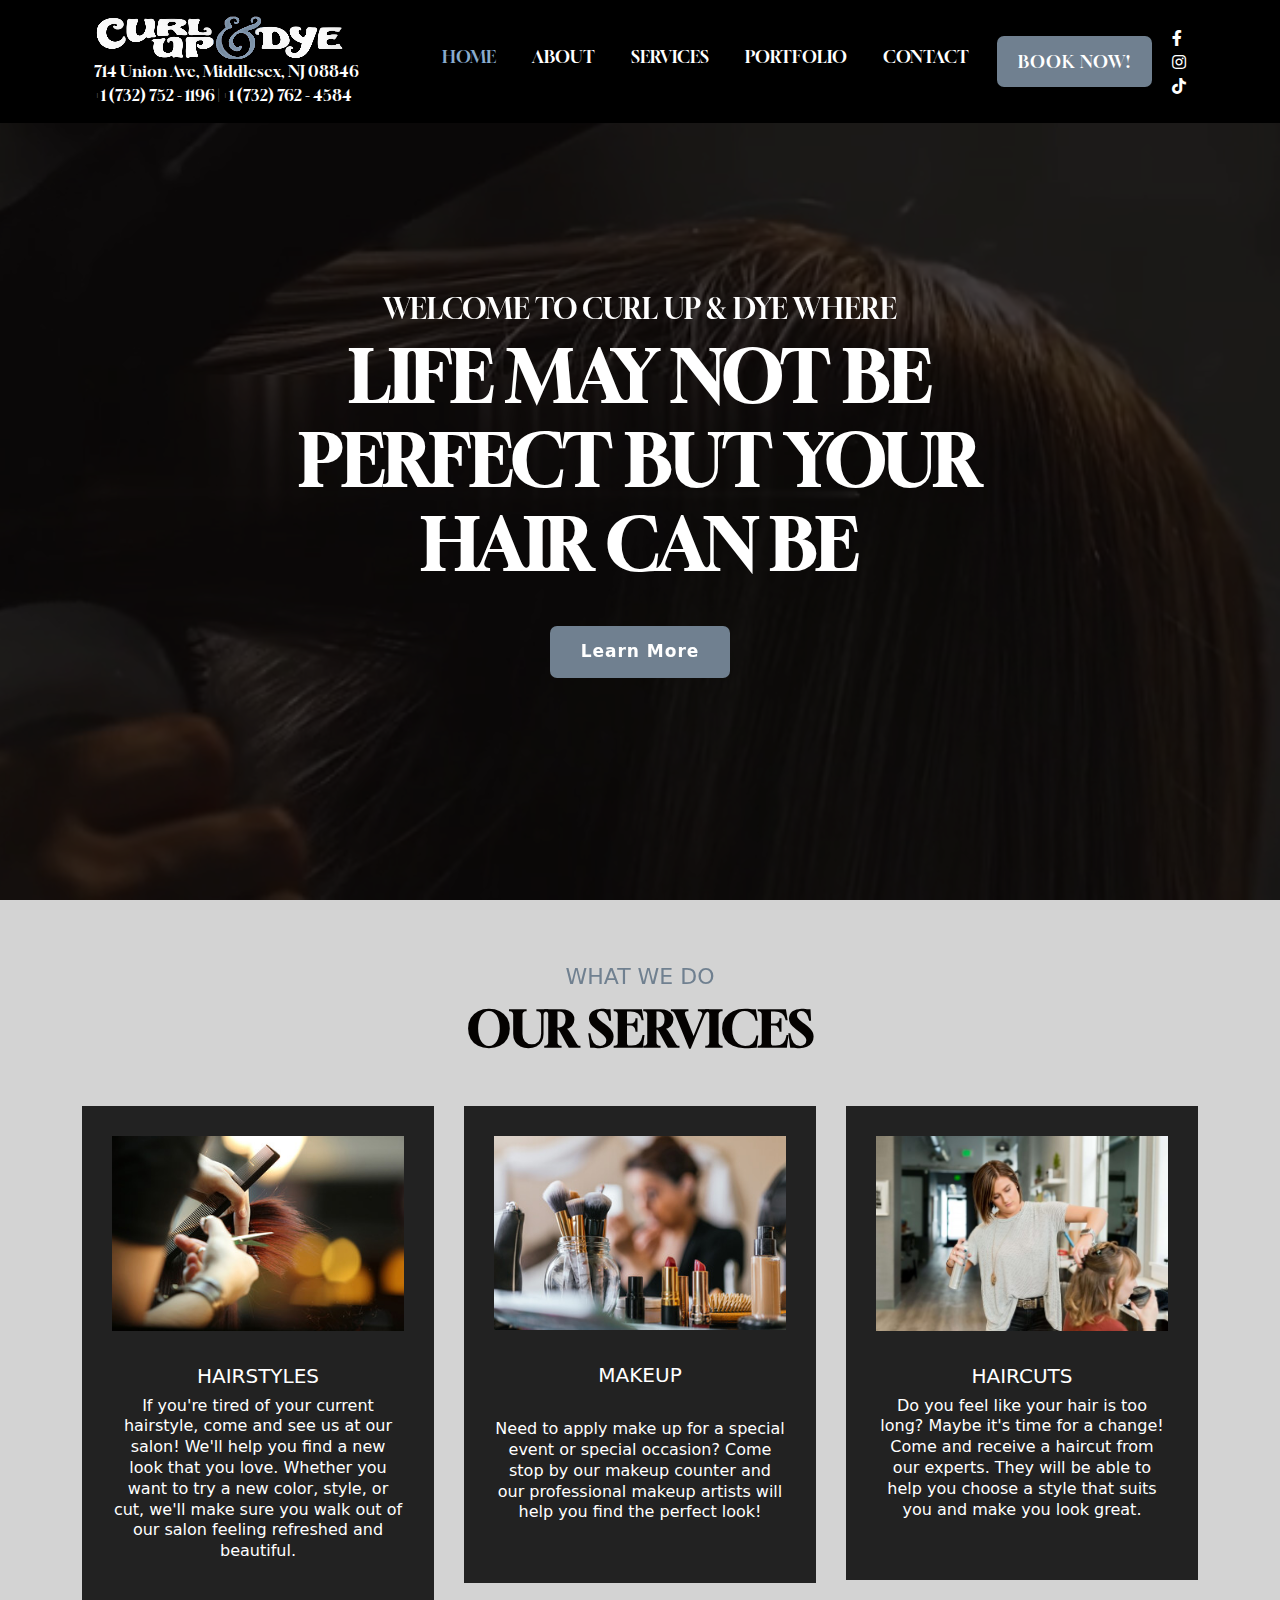
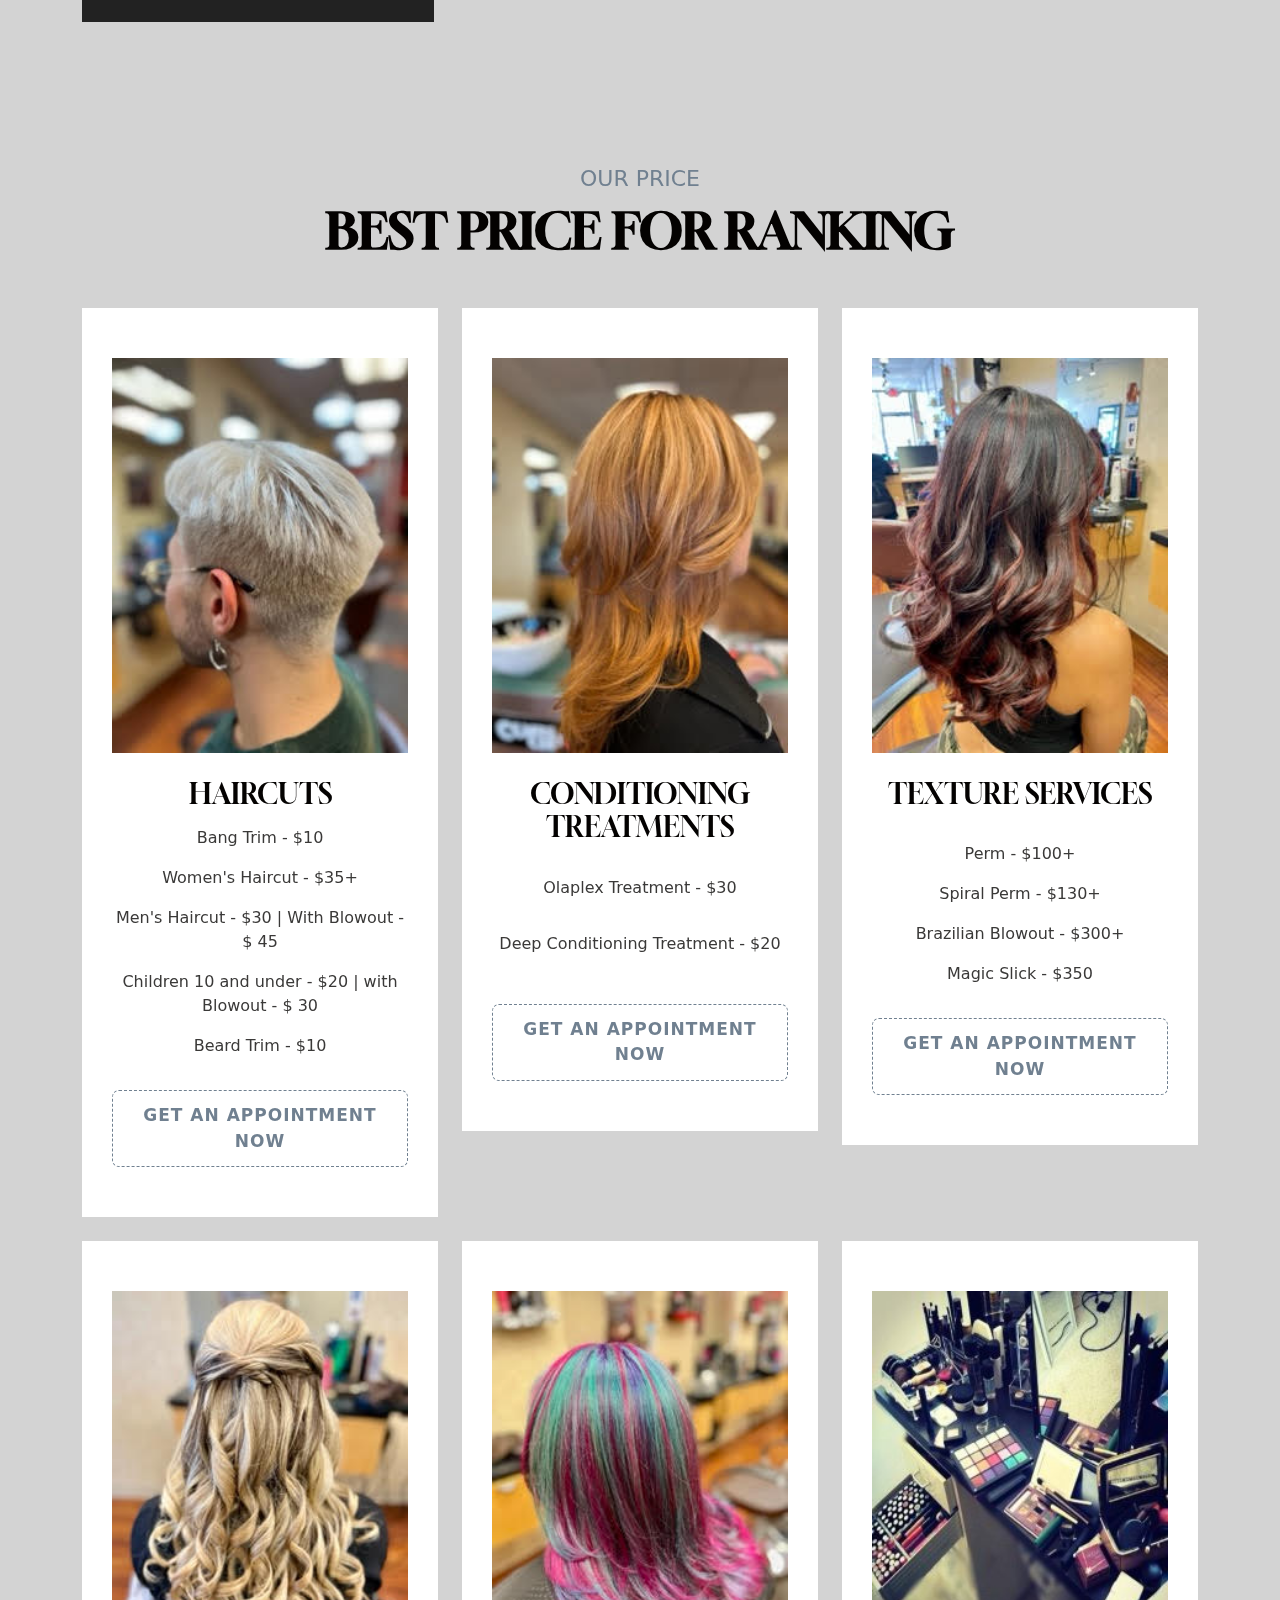
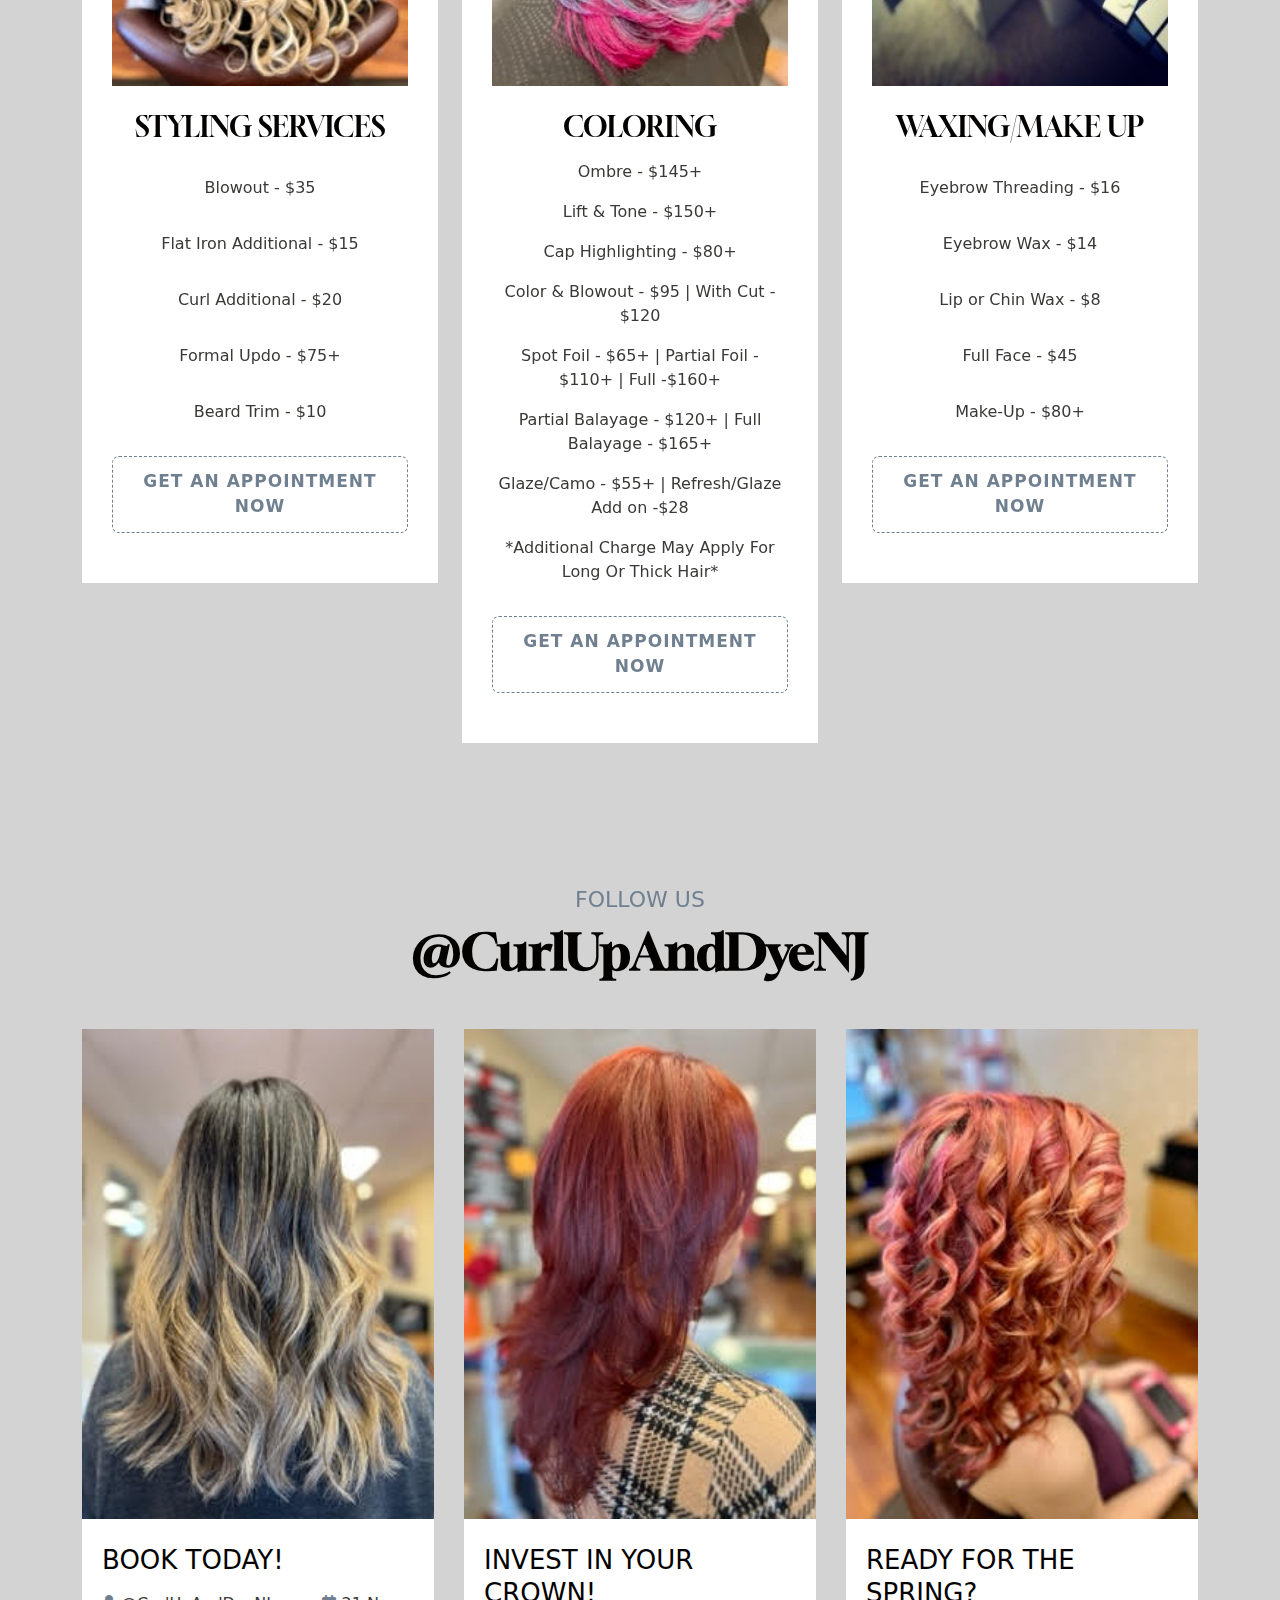
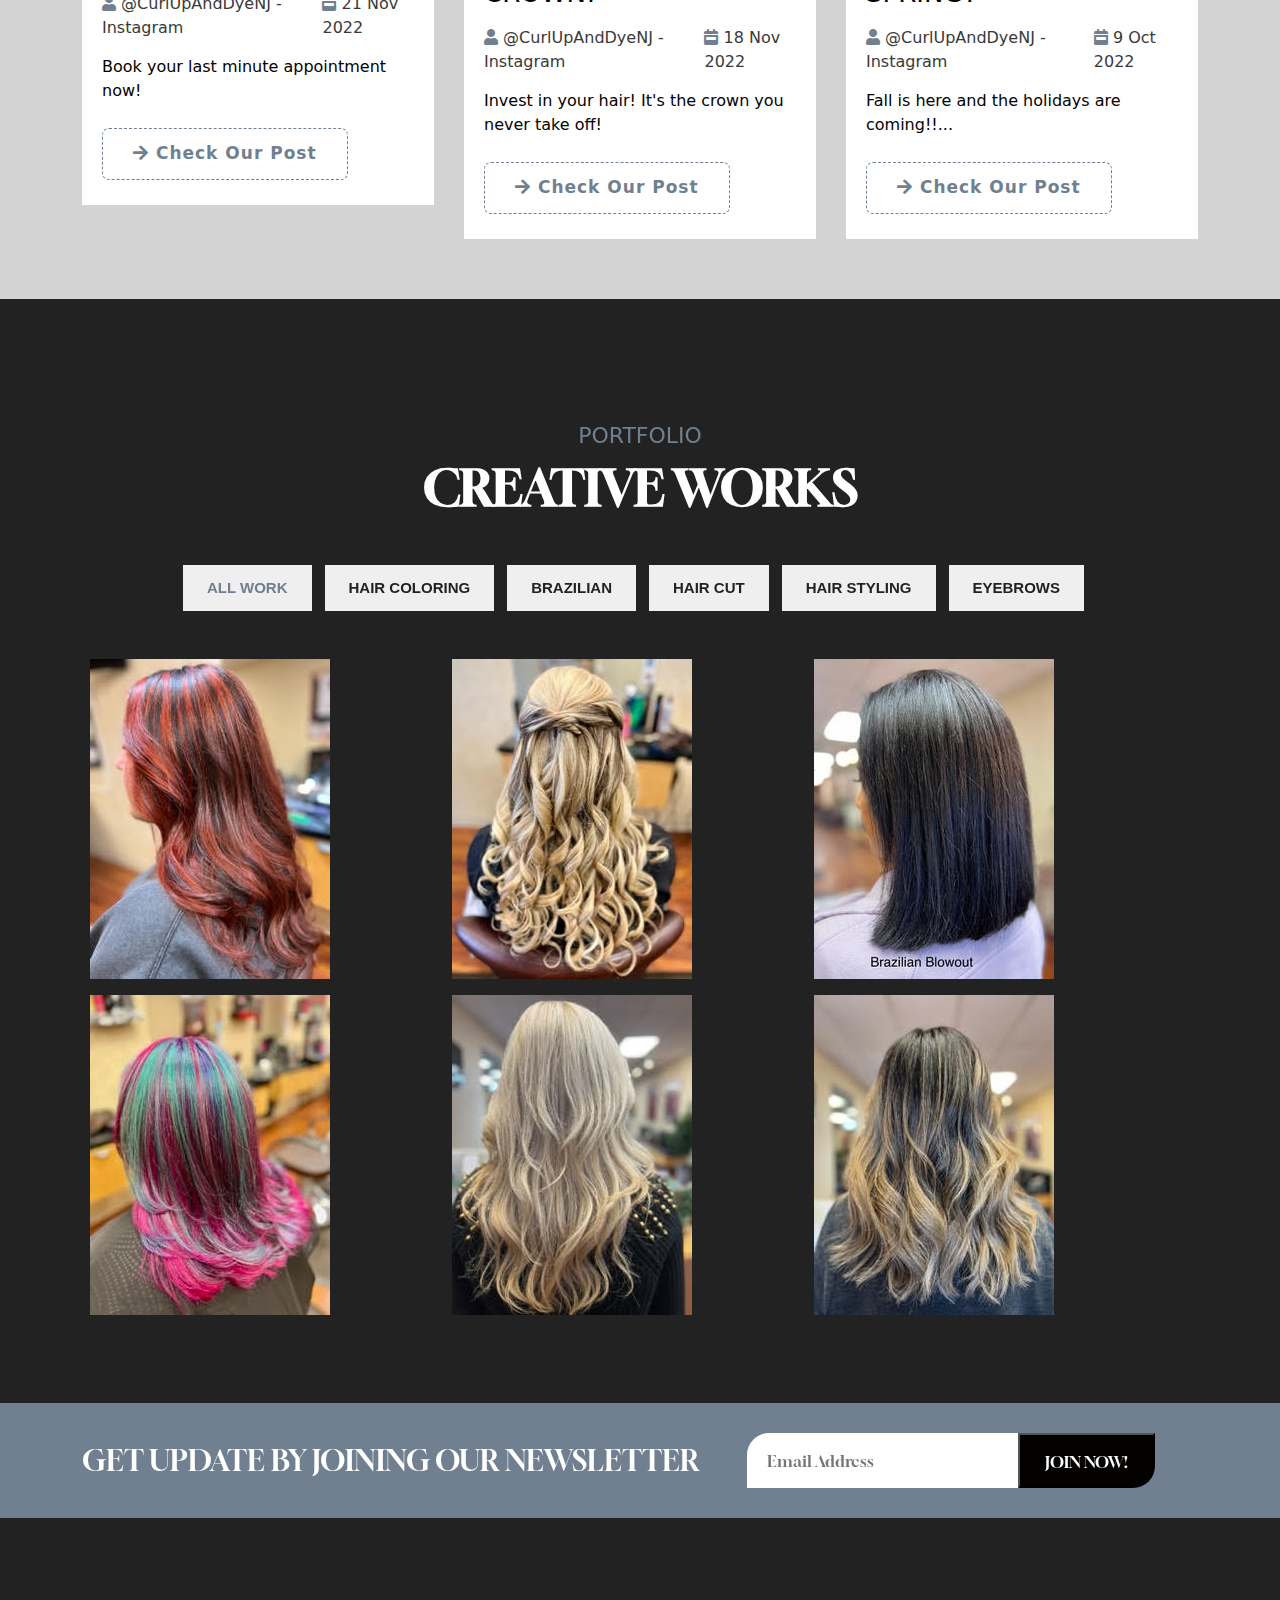
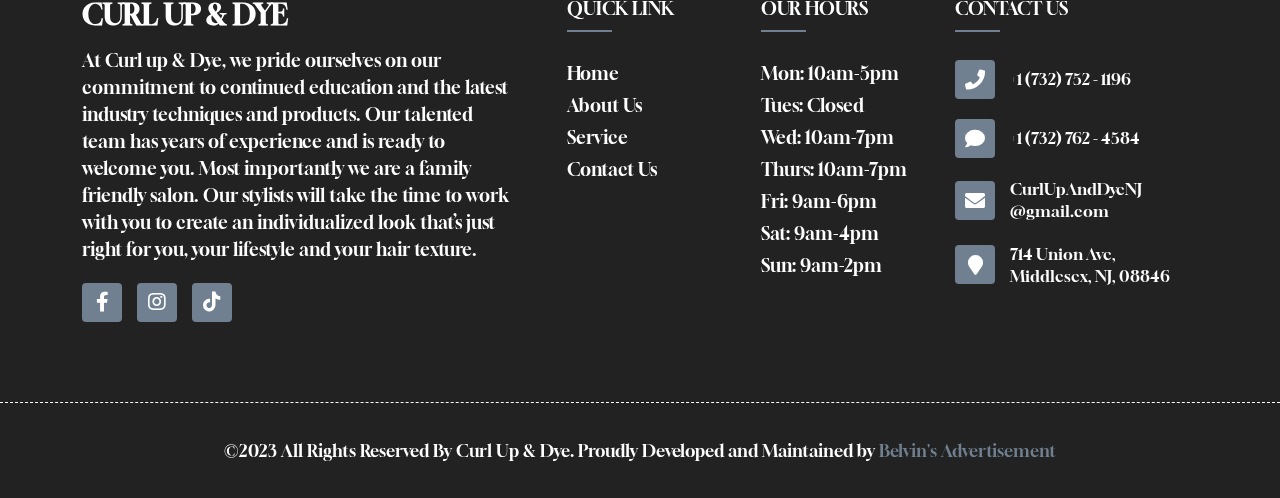
<file: index.html>
<!--Proudly Developed By Belvin's Advertisement-->
<!DOCTYPE html>
<html lang="zxx">
<head>
   <meta charset="UTF-8">
   <meta http-equiv="X-UA-Compatible" content="IE=edge">
   <meta name="viewport" content="width=device-width, initial-scale=1.0">
   <title>Curl Up & Dye - Hair Beauty Salon</title>
   <!--Bootstarp min js-->
   <link rel="stylesheet" href="assets/css/bootstrap.min.css">
   <link rel="stylesheet" href="assets/css/all.min.css">
   <link rel="stylesheet" href="assets/css/swiper-bundle.min.css">
   <link rel="stylesheet" href="assets/css/owl.carousel.min.css">
   <link rel="stylesheet" href="assets/css/magnific-popup.css">
   <link rel="shortcut icon" href="assets/images/logo/Favicon.JPG">
   <link rel="stylesheet" href="assets/css/style.css">
   <link rel="stylesheet" href="https://cdnjs.cloudflare.com/ajax/libs/font-awesome/5.15.4/css/all.min.css">
</head>
<body>
   <!-- Header Section -->
   <header>
      <div class="header-menu-main-bottom">
         <div class="header-menu-bottom">
            <div class="container">
               <nav class="navbar navbar-expand-xl">
                  <div class="container-fluid">
                     <a class="navbar-brand-logo" href="index.html">
                        <img src="assets/images/logo/cropped-CUaD_Sign_working.png" alt="">
                        <p id="addresslogo" style="color: white;">714 Union Ave, Middlesex, NJ 08846</p>
                        <p id="phonelogo" style="color: white;">+1 (732) 752 - 1196 | +1 (732) 762 - 4584</p>
                     </a>
                    
                     <button class="navbar-toggler" type="button" data-bs-toggle="collapse"
                        data-bs-target="#navbarSupportedContent" aria-controls="navbarSupportedContent"
                        aria-expanded="false" aria-label="Toggle navigation">
                        <span class="navbar-toggler-icon">
                           <i style="color:#708090" class="fas fa-bars"></i>
                        </span>
                     </button>
                     <div class="collapse navbar-collapse" id="navbarSupportedContent">
                        <ul class="navbar-nav ms-auto mb-2 mb-lg-0">
                           <li class="nav-item">
                              <a class="nav-link active" aria-current="page" href="index.html">Home</a>
                           </li>
                           <li class="nav-item">
                              <a class="nav-link" href="about.html">About</a>
                           </li>
                           <li class="nav-item">
                              <a class="nav-link" aria-current="page" href="index.html#serivce">Services
                                    </a>
                           </li>
                           <li class="nav-item">
                              <a class="nav-link" href="#frotfolio">Portfolio</a>
                           </li>
                           <li class="nav-item">
                              <a class="nav-link" href="contact.html">Contact</a>
                           </li>
                           <li class="nav-item nav-space">
                              <a class="nav-link btn" data-bs-toggle="modal" data-bs-target="#modal1" href="#0">Book Now!</a>
                           </li>
                        </ul>
                        <ul class="footer-widget-one-social">
                           <li>
                              <a href="https://www.facebook.com/CurlUpAndDye22/">
                                 <i style="color:white;" class="fab fa-facebook-f"></i>
                              </a>
                           </li>
                           <li>
                              <a href="https://www.instagram.com/curlupanddyenj/">
                                 <i style="color:white;" class="fab fa-instagram"></i>
                              </a>
                           </li>
                           <li>
                              <a href="https://www.tiktok.com/@curlupanddyenj">
                                 <i style="color:white;" class="fab fa-tiktok"></i>
                              </a>
                           </li>
                        </ul>
                     </div>
                  </div>
               </nav>
            </div>
         </div>
      </div>
   </header>
   <!-- Header Section -->
   <!-- banner area start here -->
   <div class="video-banner">
      <video autoplay loop muted plays-inline class="back-video">
         <source src="assets/images/banner/3.mp4" lopp type="video/mp4">
      </video>
      <div class="banner-content banner3">
         <h4 class="banner-cate">
            WELCOME TO CURL UP & DYE WHERE
         </h4>
         <h1 class="banner-title text-uppercase">
            Life may not be perfect but your hair can be
         </h1>
         <a href="index.html#price" class="btn">
            Learn More
         </a>
      </div>
   </div>
   <!-- banner area end here -->

   <!-- Service Section -->
   <section class="service-section page3" id="service">
      <div class="container">
         <div class="section-header section-center mb-5">
            <span class="subtitle">
               What We Do
            </span>
            <h1 class="title">
               OUR SERVICES
            </h1>
         </div>
         <div class="swiper service-slide">
            <div class="swiper-wrapper">
               <div class="swiper-slide">
                  <div class="service-items">
                     <div class="service-thumb">
                        <img src="assets/images/service/1.jpg" alt="service-img">
                     </div>
                     <div class="service-content text-center">
                        <a href="service.html" class="title text-uppercase">
                           Hairstyles
                        </a>
                        <p>If you're tired of your current hairstyle, come and see us at our salon! We'll help you find a new look that you love. Whether you want to try a new color, style, or cut, we'll make sure you walk out of our salon feeling refreshed and beautiful.
                        </p>
                     </div>
                  </div>
               </div>
              
               <div class="swiper-slide">
                  <div class="service-items">
                     <div class="service-thumb">
                        <img src="assets/images/service/2.jpg" alt="service-img">
                     </div>
                     <div class="service-content text-center">
                        <a href="service.html" class="title">
                           MAKEUP
                        </a>
                        <br>
                        <p>Need to apply make up for a special event or special occasion? Come stop by our makeup counter and our professional makeup artists will help you find the perfect look!
                        <br>
                     </div>
                  </div>
               </div>
               <div class="swiper-slide">
                  <div class="service-items">
                     <div class="service-thumb">
                        <img src="assets/images/service/4.jpg" alt="service-img">
                     </div>
                     <div class="service-content text-center">
                        <a href="service.html" class="title text-uppercase">
                           Haircuts
                        </a>
                        <p>Do you feel like your hair is too long? Maybe it's time for a change! Come and receive a haircut from our experts. They will be able to help you choose a style that suits you and make you look great.</p> 
                     </div>
                  </div>
               </div>
            </div>
            <div class="btn-wrp">
               <button class="btn left-btn"><i class="fas fa-angle-left"></i></button>
               <button class="btn right-btn"><i class="fas fa-angle-right"></i></button>
            </div>
         </div>
      </div>
   </section>
   <!-- Service Section -->

   <!-- Price Section -->
   <section class="price-section pt-80 pb-80 them-bg" id="price">
      <div class="container">
         <div class="section-header section-center mb-5">
            <span class="subtitle">
               OUR PRICE
            </span>
            <h1 class="title text-uppercase">
               Best PRICE For Ranking
            </h1>
         </div>
         <div class="row g-4">
            <div class="col-lg-4 col-md-6">
               <div class="pricing-content">
                  <div class="pricing-image">
                     <img class="w-100 pb-4" src="assets/images/news/1.jpg"  alt="image">
                  </div>
                  <h4 class="pricing-title text-uppercase">Haircuts</h4>
                  <div class="price-package-list">
                     <ul>
                        <li>Bang Trim - $10</li>
                        <li>Women's Haircut - $35+</li>
                        <li>Men's Haircut - $30 | With Blowout - $ 45</li>
                        <li>Children 10 and under - $20 | with Blowout - $ 30</li>
                        <li>Beard Trim - $10</li>
                     </ul>
                  </div>
                  <div class="pricing-btn pt-4">
                     <a data-bs-toggle="modal" data-bs-target="#modal1" href="#0" class="btn text-uppercase w-100">Get An Appointment Now</a>
                  </div>
               </div>
            </div>
           
               <div class="col-lg-4 col-md-6">
                  <div class="pricing-content">
                     <div class="pricing-image">
                        <img class="w-100 pb-4" src="assets/images/news/4.jpg"   alt="image">
                     </div>
                     <h4 class="pricing-title text-uppercase">Conditioning Treatments</h4>
                     <div class="price-package-list">
                        <ul>
                           <li></li>
                           <li>Olaplex Treatment - $30</li>
                        
                           <li></li>
                           <li>Deep Conditioning Treatment - $20</li>
                           <li></li>
                           
                        </ul>
                     </div>
                     <div class="pricing-btn pt-4">
                        <a data-bs-toggle="modal" data-bs-target="#modal1" href="#0" class="btn text-uppercase w-100">Get An Appointment Now</a>
                     </div>
                  </div>
               </div>
               <div class="col-lg-4 col-md-6">
                  <div class="pricing-content">
                     <div class="pricing-image">
                        <img class="w-100 pb-4" src="assets/images/news/7.jpg"   alt="image">
                     </div>
                     <h4 class="pricing-title text-uppercase">Texture Services</h4>
                     <div class="price-package-list">
                        <ul>
                           <li></li>
                          
                           <li>Perm - $100+</li>
                           <li>Spiral Perm - $130+</li>
                           <li>Brazilian Blowout - $300+</li>
                           <li>Magic Slick - $350</li>
                        </ul>
                     </div>
                     <div class="pricing-btn pt-4">
                        <a data-bs-toggle="modal" data-bs-target="#modal1" href="#0" class="btn text-uppercase w-100">Get An Appointment Now</a>
                     </div>
                  </div>
               </div>
               <div class="col-lg-4 col-md-6">
                  <div class="pricing-content">
                     <div class="pricing-image">
                        <img class="w-100 pb-4" src="assets/images/news/9.jpg"   alt="image">
                     </div>
                     <h4 class="pricing-title text-uppercase">Styling Services</h4>
                     <div class="price-package-list">
                        <ul>
                           <li></li>
                           <li>Blowout - $35</li>
                           <li></li>
                           <li>Flat Iron Additional - $15</li>
                           <li></li>
                           <li>Curl Additional - $20</li>
                           <li></li>
                           <li>Formal Updo - $75+</li>
                           <li></li>
                           <li>Beard Trim - $10</li>
                           
                        </ul>
                     </div>
                     <div class="pricing-btn pt-4">
                        <a data-bs-toggle="modal" data-bs-target="#modal1" href="#0" class="btn text-uppercase w-100">Get An Appointment Now</a>
                     </div>
                  </div>
               </div>
            <div class="col-lg-4 col-md-6">
               <div class="pricing-content">
                  <div class="pricing-image">
                     <img class="w-100 pb-4" src="assets/images/news/8.jpg"  alt="image">
                  </div>
                  <h4 class="pricing-title text-uppercase">Coloring</h4>
                  <div class="price-package-list">
                     <ul>
                        <li>Ombre - $145+</li>
                        <li>Lift & Tone - $150+</li>
                        <li>Cap Highlighting - $80+</li>
                        <li>Color & Blowout - $95 | With Cut - $120</li>
                        <li>Spot Foil - $65+ | Partial Foil - $110+ | Full -$160+</li>
                        <li>Partial Balayage - $120+ | Full Balayage - $165+</li>
                        <li>Glaze/Camo - $55+ | Refresh/Glaze Add on -$28</li>
                        <li>*Additional Charge May Apply For Long Or Thick Hair*</li>
                     </ul>
                  </div>
                  <div class="pricing-btn pt-4">
                     <a data-bs-toggle="modal" data-bs-target="#modal1" href="#0" class="btn text-uppercase w-100">Get An Appointment Now</a>
                  </div>
               </div>
            </div>
            <div class="col-lg-4 col-md-6">
               <div class="pricing-content">
                  <div class="pricing-image">
                     <img class="w-100 pb-4" src="assets/images/news/10.jpg"   alt="image">
                  </div>
                  <h4 class="pricing-title text-uppercase">Waxing/Make Up</h4>
                  <div class="price-package-list">
                     <ul>
                        <li></li>
                        <li>Eyebrow Threading - $16</li>
                        <li></li>
                        <li>Eyebrow Wax - $14</li>
                        <li></li>
                        <li>Lip or Chin Wax - $8</li>
                        <li></li>
                        <li>Full Face - $45</li>
                        <li></li>
                        <li>Make-Up - $80+</li>
                        
                     </ul>
                  </div>
                  <div class="pricing-btn pt-4">
                     <a data-bs-toggle="modal" data-bs-target="#modal1" href="#0" class="btn text-uppercase w-100">Get An Appointment Now</a>
                  </div>
               </div>
            </div>
         </div>
      </div>
   </section>
   <!-- Price Section -->

    <!-- Instagram Section -->
    <section class="service-section page3" id="news">
      <div class="container">
         <div class="section-header section-center mb-5">
            <span class="subtitle">
               FOLLOW US
            </span>
            <h1 class="title">
               @CurlUpAndDyeNJ
            </h1>
         </div>
         <div class="swiper service-slide">
            <div class="swiper-wrapper">
               <div class="swiper-slide">
                  <div class="new-items">
                     <div class="news-thumb">
                        <a href="https://www.instagram.com/p/ClPczW3vnQB/"><img src="assets/images/Insta/1.jpg" style="height: 490px;" ></a>
                     </div>
                     <div class="news-content">
                        <a href="https://www.instagram.com/p/ClPczW3vnQB/" class="title">
                           Book today!
                        </a>
                        <ul class="comment-area">
                           <li class="comment-items">
                              <i class="fas  fa-user"></i>
                              <span>@CurlUpAndDyeNJ - Instagram</span>
                           </li>
                           <li class="comment-items">
                              <i class="fas  fa-calendar-week"></i>
                              <span>21 Nov 2022</span>
                           </li>
                        </ul>
                        <p>
                           Book your last minute appointment now!
                        </p>
                        <div class="btn-three">
                           <a href="https://www.instagram.com/p/ClPczW3vnQB/" class="btn">
                              <i class="fa fa-arrow-right"></i> Check Our Post
                           </a>
                        </div>
                     </div>
                  </div>
               </div>
               <div class="swiper-slide">
                  <div class="new-items">
                     <div class="news-thumb">
                        <a href="https://www.instagram.com/p/ClGxk8IOZg1/"><img src="assets/images/Insta/2.jpg" style="height: 490px;" ></a>
                     </div>
                     <div class="news-content">
                        <a href="https://www.instagram.com/p/ClGxk8IOZg1/" class="title">
                           Invest in your crown!
                        </a>
                        <ul class="comment-area">
                           <li class="comment-items">
                              <i class="fas  fa-user"></i>
                              <span>@CurlUpAndDyeNJ - Instagram</span>
                           </li>
                           <li class="comment-items">
                              <i class="fas  fa-calendar-week"></i>
                              <span>18 Nov 2022</span>
                           </li>
                        </ul>
                        <p>
                           Invest in your hair! It's the crown you never take off!
                        </p>
                        <div class="btn-three">
                           <a href="https://www.instagram.com/p/ClGxk8IOZg1/" class="btn">
                              <i class="fa fa-arrow-right"></i> Check Our Post
                           </a>
                        </div>
                     </div>
                  </div>
               </div>
               <div class="swiper-slide">
                  <div class="new-items">
                     <div class="news-thumb">
                        <a href="https://www.instagram.com/p/Cjgrwd-OiaU/"><img src="assets/images/Insta/3.jpg" style="height: 490px;" ></a>
                     </div>
                     <div class="news-content">
                        <a href="https://www.instagram.com/p/Cjgrwd-OiaU/" class="title">
                           Ready For the Spring?
                        </a>
                        <ul class="comment-area">
                           <li class="comment-items">
                              <i class="fas  fa-user"></i>
                              <span>@CurlUpAndDyeNJ - Instagram</span>
                           </li>
                           <li class="comment-items">
                              <i class="fas  fa-calendar-week"></i>
                              <span>9 Oct 2022</span>
                           </li>
                        </ul>
                        <p>
                           Fall is here and the holidays are coming!!...
                        </p>
                        <div class="btn-three">
                           <a href="https://www.instagram.com/p/Cjgrwd-OiaU/" class="btn">
                              <i class="fa fa-arrow-right"></i> Check Our Post
                           </a>
                        </div>
                     </div>
                  </div>
               </div>
               <div class="swiper-slide">
                  <div class="new-items">
                     <div class="news-thumb">
                        <a href="https://www.instagram.com/p/Couuye0DWQU/"><img src="assets/images/Insta/4.jpg" style="height: 490px;" ></a>
                     </div>
                     <div class="news-content">
                        <a href="https://www.instagram.com/p/Couuye0DWQU/" class="title">
                           Let's Get Your Hair Done
                        </a>
                        <ul class="comment-area">
                           <li class="comment-items">
                              <i class="fas  fa-user"></i>
                              <span>@CurlUpAndDyeNJ - Instagram</span>
                           </li>
                           <li class="comment-items">
                              <i class="fas  fa-calendar-week"></i>
                              <span>16 Feb 2023</span>
                           </li>
                        </ul>
                        <p>
                          Give us a call and book you appointment
                        </p>
                        <div class="btn-three">
                           <a href="https://www.instagram.com/p/Couuye0DWQU/" class="btn">
                              <i class="fa fa-arrow-right"></i> Check Our Post
                           </a>
                        </div>
                     </div>
                  </div>
               </div>
            </div>
            <div class="btn-wrp">
               <button class="btn left-btn"><i class="fas fa-angle-left"></i></button>
               <button class="btn right-btn"><i class="fas fa-angle-right"></i></button>
            </div>
         </div>
      </div>
   </section>
   <!-- Instagram Section -->

   <!-- Filter Section -->
   <section class="filter-section pt-120 pb-120" id="frotfolio">
      <div class="container">
         <div class="section-header section-center mb-5">
            <span class="subtitle">
               PORTFOLIO
            </span>
            <h1 class="title text-white">
               CREATIVE WORKS
            </h1>
         </div>
         <div class="">
            <div class="filter-main-area">
               <div class="button-group d-flex justify-content-center flex-wrap filters-button-group">
                  <button class="button is-checked" data-filter="*">All Work</button>
                  <button class="button" data-filter=".face">Hair Coloring</button>
                  <button class="button" data-filter=".eye">Brazilian</button>
                  <button class="button" data-filter=".hair">Hair Cut</button>
                  <button class="button" data-filter=".bridal">Hair Styling</button>
                  <button class="button" data-filter=".brand">Eyebrows</button>
               </div>

               <div class="grid">
                  <div class="row g-4">
                     <div class="col-xl-4">
                        <div class="element-item face eye hair"  data-category="alkali">
                           <div class="filter-thumb">
                              <a href="assets/images/gallery/gl1.png" class="g-img">
                                 <img src="assets/images/gallery/gl1.png"  alt="filter">
                              </a>
                           </div>
                        </div>
                     </div>
                     <div class="col-xl-4">
                        <div class="element-item brand bridal hair" data-category="alkali">
                           <div class="filter-thumb">
                              <a href="assets/images/gallery/gl2.png" class="g-img">
                                 <img src="assets/images/gallery/gl2.png" alt="filter">
                              </a>
                           </div>
                        </div>
                     </div>
                     <div class="col-xl-4">
                        <div class="element-item face eye brand " data-category="alkali">
                           <a href="assets/images/gallery/gl3.png" class="g-img">
                              <img src="assets/images/gallery/gl3.png" alt="filter">
                           </a>
                        </div>
                     </div>
                     <div class="col-xl-4">
                        <div class="element-item brand face eye " data-category="alkali">
                           <a href="assets/images/gallery/gl4.png" class="g-img">
                              <img src="assets/images/gallery/gl4.png" alt="filter">
                           </a>
                        </div>
                     </div>
                     <div class="col-xl-4">
                        <div class="element-item brand bridal face " data-category="alkali">
                           <a href="assets/images/gallery/gl5.png" class="g-img">
                              <img src="assets/images/gallery/gl5.png" alt="filter">
                           </a>
                        </div>
                     </div>
                     <div class="col-xl-4">
                        <div class="element-item face eye brand bridal " data-category="alkali">
                           <a href="assets/images/gallery/gl6.png" class="g-img">
                              <img src="assets/images/gallery/gl6.png" alt="filter">
                           </a>
                        </div>
                     </div>
                  </div>
               </div>
            </div>
         </div>
      </div>
   </section>
   <!-- Filter Section -->
   
   <!-- All-modal-box -->
   <!-- modal1 -->
   <div class="category-modal-box">
      <div class="modal fade" id="modal1" data-bs-keyboard="false" tabindex="-1" aria-labelledby="staticBackdropLabel"
         aria-hidden="true">
         <div class="modal-dialog modal-dialog-centered">
            <div class="modal-content">
               <button type="button" class="modal-close" data-bs-dismiss="modal" aria-label="Close"><i
                     class="fas fa-times d-block"></i></button>
               <div class="modal-body">
                  <div class="booking-form">
                     <div class="text-center mb-4">
                        <h2 class="title text-uppercase theme-color">
                           Create An Appointment Now!
                        </h2>
                     </div>
                     <div class="row g-4">
                        <div class="col-md-6">
                           <h5 class="text-capitalize pb-2">Service Details :</h5>
                           <div class="contact-wrapper">
                              <div class="form-area">
                                 <form id="apt" onsubmit="return Appt();">
                                    <h6 class="title text-capitalize">
                                       Type Your Arrival Date
                                    </h6>
                                    <input type="date" data-name="Date" name="setTodaysDate" name="entry.550775890" id="DateInput"  placeholder="" required>
                                         <div id="time"></div>
                                    <h6 class="title">
                                       What Service Are Your Booking For?
                                    </h6>
                                    <input type="text" data-name="Serivce" name="entry.1659699783" id="Service" placeholder="" required>
                              </div>
                           </div>
                        </div>
                        <div class="col-md-6">
                           <h5 class="text-capitalize pb-2">Guest Details :</h5>
                           <div class="contact-wrapper">
                              <div class="form-area">
                                    <h6 class="title">
                                       Name*
                                    </h6>
                                    <input type="text" data-name="Guest_Name" name="entry.822448057" id="Guest_Name" placeholder="" required>
                                    <h6 class="title">
                                       Email*
                                    </h6>
                                    <input type="email" data-name="Guest_Name" name="entry.923983490" id="Guest_Email" placeholder="" required>
                                    <h6 class="title">
                                       Phone*
                                    </h6>
                                    <input type="text" data-name="GuestNum" name="entry.449959993" id="GuestNum" placeholder="" required>
                                    <input type="submit" class="send-message" value="Create Appointment"></input>
                                 </form>
                              </div>
                           </div>
                        </div>
                     </div>
                  </div>
               </div>
            </div>
         </div>
      </div>
   </div>
   <!-- All-modal-box -->


   <!-- Newsletter Section -->
   <section class="newsletter-section" style="font-family: 'Gloock', serif;">
      <div class="container">
         <div class="row align-items-center">
            <div class="col-lg-7">
               <div class="newsletter-content">
                  GET UPDATE BY JOINING OUR NEWSLETTER
               </div>
            </div>
            <div class="col-lg-5">
               <form id="news" class="newsletter-form" onsubmit="return Form();">
                  <input type="text" data-name="Email" name="entry.961844838" id="EmailJoin" required placeholder="Email Address">
                  <input type=submit class="join-btn btns" value="Join Now!"></input>
               </form>
            </div>
         </div>
      </div>
   </section>
   <!-- Newsletter Section -->
   <!-- Footer Section -->
   <section class="footer-section">
      <div class="container">
         <div class="footer-main-wrapper">
            <div class="row g-5">
               <div class="col-xl-5 col-lg-4 col-md-6">
                  <div class="footer-widget-top">
                     <h4 class="title-logo">
                        Curl Up & Dye
                     </h4>
                  </div>
                  <div class="footer-widget-bottom">
                     <div class="widget-one">
                        <p>
                           At Curl up & Dye, we pride ourselves on our commitment to continued education and the latest industry techniques and products.
                            Our talented team has years of experience and is ready to welcome you. 
                            Most importantly we are a family friendly salon. Our stylists will take the time to work with you to create an individualized look that’s just right for you, your lifestyle and your hair texture. 

                        </p>
                        <ul class="footer-widget-one-social">
                           <li>
                              <a href="https://www.facebook.com/CurlUpAndDye22/">
                                 <i class="fab fa-facebook-f"></i>
                              </a>
                           </li>
                           <li>
                              <a href="https://www.instagram.com/curlupanddyenj/">
                                 <i class="fab fa-instagram"></i>
                              </a>
                           </li>
                           <li>
                              <a href="https://www.tiktok.com/@curlupanddyenj">
                                 <i class="fab fa-tiktok"></i>
                              </a>
                           </li>
                        </ul>
                     </div>
                  </div>
               </div>
               <div class="col-xl-2 col-lg-4 col-md-6">
                  <div class="footer-widget-top">
                     <h4 class="title">
                        Quick Link
                     </h4>
                  </div>
                  <div class="footer-widget-bottom">
                     <div class="widget-two">
                        <ul class="footer-widget-two-list">
                           <li>
                              <a href="index.html">
                                 Home
                              </a>
                           </li>
                           <li>
                              <a href="about.html">
                                 About Us
                              </a>
                           </li>
                           <li>
                              <a href="index.html#service">
                                 Service
                              </a>
                           </li>
                           <li>
                              <a href="contact.html">
                                 Contact Us
                              </a>
                           </li>
                        </ul>
                     </div>
                  </div>
               </div>
               <div class="col-xl-2 col-lg-4 col-md-6">
                  <div class="footer-widget-top">
                     <h4 class="title">
                        Our Hours
                     </h4>
                  </div>
                  <div class="footer-widget-bottom">
                     <div class="widget-two">
                        <ul class="footer-widget-two-list">
                           <li>
                              <a href="#0">
                                 Mon: 10am-5pm
                              </a>
                           </li>
                           <li>
                              <a href="#0">
                                 Tues: Closed
                              </a>
                           </li>
                           <li>
                              <a href="#0">
                                 Wed: 10am-7pm
                              </a>
                           </li>
                           <li>
                              <a href="#0">
                                 Thurs: 10am-7pm
                              </a>
                           </li>
                           <li>
                              <a href="#0">
                                 Fri: 9am-6pm
                              </a>
                           </li>
                           <li>
                              <a href="#0">
                                 Sat: 9am-4pm
                              </a>
                           </li>
                           <li>
                              <a href="#0">
                                 Sun: 9am-2pm
                              </a>
                           </li>
                        </ul>
                     </div>
                  </div>
               </div>
               <div class="col-xl-3 col-lg-4 col-md-6">
                  <div class="footer-widget-top">
                     <h4 class="title">
                        Contact Us
                     </h4>
                  </div>
                  <div class="footer-widget-bottom">
                     <div class="widget-four">
                        <ul class="footer-widget-four-social">
                           <li>
                              <i class="fas fa-phone"></i>
                              <span>
                                 <a href="tel:7327521196">+1 (732) 752 - 1196</a> <br>
                              </span>
                           </li>
                           <li>
                              <i class="fas fa-comment"></i>
                              <span>
                                 <a href="tel:7327624584">+1 (732) 762 - 4584</a> <br>
                              </span>
                           </li>
                           <li>
                              <i class="fas fa-envelope"></i>
                              <a href="mailto:curlupanddyenj@gmail.com">
                                 CurlUpAndDyeNJ<br>@gmail.com
                              </a>
                           </li>
                           <li>
                              <i class="fas fa-map-marker"></i>
                              <span>
                                 714 Union Ave, <br>
                                 Middlesex, NJ, 08846
                              </span>
                           </li>
                        </ul>
                     </div>
                  </div>
               </div>
            </div>
         </div>
      </div>
      <div class="footer">
         <p>
            &copy;2023 All Rights Reserved By Curl Up & Dye. Proudly Developed and Maintained by <a href="#">Belvin's Advertisement</a>
         </p>
      </div>
   </section>
   <!-- Footer Section -->


   <script src="assets/js/jquery-3.3.1.min.js"></script>
   <script src="assets/js/viewport.jquery.js"></script>
   <script src="assets/js/bootstrap.bundle.js"></script>
   <script src="assets/js/isotope.pkgd.js"></script>
   <script src="assets/js/jquery.magnific-popup.min.js"></script>
   <script src="assets/js/swiper-bundle.min.js"></script>
   <script src="assets/js/owl.carousel.js"></script>
   <script src="assets/js/owl.carousel.min.js"></script>
   <script src="assets/js/main.js"></script>
   <script src="assets/js/script.js"></script>
   <script>
      var today = new Date().toISOString().split('T')[0];
document.getElementsByName("setTodaysDate")[0].setAttribute('min', today);

      const p = document.getElementById('addresslogo');
      p.onclick = () => {
         window.open('https://www.google.com/maps/place/Curl+Up+%26+Dye/@40.577232,-74.505727,17z/data=!4m13!1m7!3m6!1s0x89c3bf3164989785:0xf11b2d0e13960afa!2s714+Union+Ave,+Middlesex,+NJ+08846!3b1!8m2!3d40.5772323!4d-74.5057273!3m4!1s0x89c3b96dc62691c1:0xd6d91bf43b64f97d!8m2!3d40.5772383!4d-74.505722?hl=en')
      };
      const tel = document.getElementById('phonelogo');
      tel.onclick = () => {
         window.open('tel:7327521196');
      };
   </script>
</body>

</html>
</file>
<file: assets/css/style.css>
/*Silver: C0C0C0, Dark Grey: 5A5A5A, Slate Grey: 708090*/
@import url('https://fonts.googleapis.com/css2?family=Gloock&display=swap');
html {
  scroll-behavior: smooth;
  overflow-x: hidden;
}

body {
  color: #3a3938;
  padding: 0;
  margin: 0;
  background: #222;
  overflow-x: hidden;
  z-index: 1;
}
h1,
h2,
h3,
h4,
h5,
h6 {
  font-family: 'Gloock', serif;
  color: #040201;
  font-weight: 500;
}

h1 {
  font-size: 50px;
}

h2 {
  font-size: 42px;
}

h3 {
  font-size: 36px;
}

h4 {
  font-size: 28px !important;
}

h5 {
  font-size: 25px !important;
}

h6 {
  font-size: 20px !important;
}

ul {
  padding: 0;
  margin: 0;
  list-style: none;
}

a {
  text-decoration: none;
  margin: 0;
}

a:hover {
  text-decoration: none;
}

p {
  font-size: 16px;
  margin: 0;
  color: #3a3938;
}

.pt-120 {
  padding-top: 120px;
}

.pb-120 {
  padding-bottom: 80px;
}

.pt-80 {
  padding-top: 80px;
}

.pb-80 {
  padding-bottom: 80px;
}

.pragraph {
  color: #3a3938 !important;
}

.pragraph-two {
  color: #827f7e !important;
}

.rtl {
  direction: rtl !important;
}

.btn {
  color: #708090;
  border-radius: 7px;
  padding: 12px 30px;
  font-size: 17px;
  font-weight: 600;
  display: inline-block;
  text-transform: capitalize;
  letter-spacing: 1px;
  border: 1px dashed #708090;
  outline: none;
}

.btn:hover {
  color: #708090;
}

.btn-fill {
  background-color: #708090;
  border-radius: 7px;
  padding: 12px 30px;
  font-size: 17px;
  font-weight: 600;
  display: inline-block;
  text-transform: capitalize;
  letter-spacing: 1px;
  border: 1px solid #708090;
  outline: none;
  color: #fff;
}
.btn-fill:hover {
  color: #fff;
}

.btn-fill-hover {
  background-color: #708090;
  border-radius: 7px;
  padding: 12px 30px;
  font-size: 17px;
  font-weight: 600;
  display: inline-block;
  text-transform: capitalize;
  letter-spacing: 1px;
  border: 1px dashed #708090;
  outline: none;
  color: #fff;
  transition: 0.5s;
}
.btn-fill-hover:hover {
  color: #708090;
  background-color: #fff;
}

.them-bg {
  background-color: lightgray;
}

.theme-color {
  color: #708090;
}

.hover-clr {
  transition: 0.5s;
}
.hover-clr:hover {
  color: #708090 !important;
}

/*--Section Header--*/
.section-center {
  text-align: center !important;
  max-width: 830px;
  margin-left: auto;
  margin-right: auto;
  position: relative;
}

.section-header .subtitle {
  text-transform: uppercase;
  font-size: 22px;
  font-weight: 500;
  color: #708090;
  margin-bottom: 5px;
  display: block;
}
.section-header .title {
  font-size: 50px;
  font-weight: 700;
  color: #040201;
}

@media screen and (max-width: 575px) {
  .section-header .subtitle {
    text-transform: uppercase;
    font-size: 19px;
    font-weight: 500;
    color: #708090;
    margin-bottom: 5px;
    display: block;
  }
  .section-header .title {
    font-size: 30px;
    font-weight: 700;
    color: #040201;
  }
}
/*------Section header End--------*/
/*------Animation--------*/
.star-one {
  content: " ";
  position: absolute;
  width: 3px;
  height: 3px;
  background: transparent;
  box-shadow: 571px 173px #00bcd4, 1732px 143px #00bcd4, 1745px 454px #ff5722, 234px 784px #00bcd4, 1793px 1123px #ff9800, 1076px 504px #03a9f4, 633px 601px #ff5722, 350px 630px #ffeb3b, 1164px 782px #00bcd4, 76px 690px #3f51b5, 1825px 701px #cddc39, 1646px 578px #ffeb3b, 544px 293px #2196f3, 445px 1061px #673ab7, 928px 47px #00bcd4, 168px 1410px #8bc34a, 777px 782px #9c27b0, 1235px 1941px #9c27b0, 104px 1690px #8bc34a, 1167px 1338px #e91e63, 345px 1652px #009688, 1682px 1196px #f44336, 1995px 494px #8bc34a, 428px 798px #ff5722, 340px 1623px #f44336, 605px 349px #9c27b0, 1339px 1344px #673ab7, 1102px 1745px #3f51b5, 1592px 1676px #2196f3, 419px 1024px #ff9800, 630px 1033px #4caf50, 1995px 1644px #00bcd4, 1092px 712px #9c27b0, 1355px 606px #f44336, 622px 1881px #cddc39, 1481px 621px #9e9e9e, 19px 1348px #8bc34a, 864px 1780px #e91e63, 442px 1136px #2196f3, 67px 712px #ff5722, 89px 1406px #f44336, 275px 321px #009688, 592px 630px #e91e63, 1012px 1690px #9c27b0, 1749px 23px #673ab7, 94px 1542px #ffeb3b, 1201px 1657px #3f51b5, 1505px 692px #2196f3, 1799px 601px #03a9f4, 656px 811px #00bcd4, 701px 597px #00bcd4, 1202px 46px #ff5722, 890px 569px #ff5722, 1613px 813px #2196f3, 223px 252px #ff9800, 983px 1093px #f44336, 726px 1029px #ffc107, 1764px 778px #cddc39, 622px 1643px #f44336, 174px 1559px #673ab7, 212px 517px #00bcd4, 340px 505px #fff, 1700px 39px #fff, 1768px 516px #f44336, 849px 391px #ff9800, 228px 1824px #fff, 1119px 1680px #ffc107, 812px 1480px #3f51b5, 1438px 1585px #cddc39, 137px 1397px #fff, 1080px 456px #673ab7, 1208px 1437px #03a9f4, 857px 281px #f44336, 1254px 1306px #cddc39, 987px 990px #4caf50, 1655px 911px #00bcd4, 1102px 1216px #ff5722, 1807px 1044px #fff, 660px 435px #03a9f4, 299px 678px #4caf50, 1193px 115px #ff9800, 918px 290px #cddc39, 1447px 1422px #ffeb3b, 91px 1273px #9c27b0, 108px 223px #ffeb3b, 146px 754px #00bcd4, 461px 1446px #ff5722, 1004px 391px #673ab7, 1529px 516px #f44336, 1206px 845px #cddc39, 347px 583px #009688, 1102px 1332px #f44336, 709px 1756px #00bcd4, 1972px 248px #fff, 1669px 1344px #ff5722, 1132px 406px #f44336, 320px 1076px #cddc39, 126px 943px #ffeb3b, 263px 604px #ff5722, 1546px 692px #f44336;
  -webkit-animation: animStar 50s linear infinite;
          animation: animStar 50s linear infinite;
}

.star-two {
  content: " ";
  position: absolute;
  width: 5px;
  height: 5px;
  background: transparent;
  box-shadow: 571px 173px #00bcd4, 1732px 143px #00bcd4, 1745px 454px #ff5722, 234px 784px #00bcd4, 1793px 1123px #ff9800, 1076px 504px #03a9f4, 633px 601px #ff5722, 350px 630px #ffeb3b, 1164px 782px #00bcd4, 76px 690px #3f51b5, 1825px 701px #cddc39, 1646px 578px #ffeb3b, 544px 293px #2196f3, 445px 1061px #673ab7, 928px 47px #00bcd4, 168px 1410px #8bc34a, 777px 782px #9c27b0, 1235px 1941px #9c27b0, 104px 1690px #8bc34a, 1167px 1338px #e91e63, 345px 1652px #009688, 1682px 1196px #f44336, 1995px 494px #8bc34a, 428px 798px #ff5722, 340px 1623px #f44336, 605px 349px #9c27b0, 1339px 1344px #673ab7, 1102px 1745px #3f51b5, 1592px 1676px #2196f3, 419px 1024px #ff9800, 630px 1033px #4caf50, 1995px 1644px #00bcd4, 1092px 712px #9c27b0, 1355px 606px #f44336, 622px 1881px #cddc39, 1481px 621px #9e9e9e, 19px 1348px #8bc34a, 864px 1780px #e91e63, 442px 1136px #2196f3, 67px 712px #ff5722, 89px 1406px #f44336, 275px 321px #009688, 592px 630px #e91e63, 1012px 1690px #9c27b0, 1749px 23px #673ab7, 94px 1542px #ffeb3b, 1201px 1657px #3f51b5, 1505px 692px #2196f3, 1799px 601px #03a9f4, 656px 811px #00bcd4, 701px 597px #00bcd4, 1202px 46px #ff5722, 890px 569px #ff5722, 1613px 813px #2196f3, 223px 252px #ff9800, 983px 1093px #f44336, 726px 1029px #ffc107, 1764px 778px #cddc39, 622px 1643px #f44336, 174px 1559px #673ab7, 212px 517px #00bcd4, 340px 505px #fff, 1700px 39px #fff, 1768px 516px #f44336, 849px 391px #ff9800, 228px 1824px #fff, 1119px 1680px #ffc107, 812px 1480px #3f51b5, 1438px 1585px #cddc39, 137px 1397px #fff, 1080px 456px #673ab7, 1208px 1437px #03a9f4, 857px 281px #f44336, 1254px 1306px #cddc39, 987px 990px #4caf50, 1655px 911px #00bcd4, 1102px 1216px #ff5722, 1807px 1044px #fff, 660px 435px #03a9f4, 299px 678px #4caf50, 1193px 115px #ff9800, 918px 290px #cddc39, 1447px 1422px #ffeb3b, 91px 1273px #9c27b0, 108px 223px #ffeb3b, 146px 754px #00bcd4, 461px 1446px #ff5722, 1004px 391px #673ab7, 1529px 516px #f44336, 1206px 845px #cddc39, 347px 583px #009688, 1102px 1332px #f44336, 709px 1756px #00bcd4, 1972px 248px #fff, 1669px 1344px #ff5722, 1132px 406px #f44336, 320px 1076px #cddc39, 126px 943px #ffeb3b, 263px 604px #ff5722, 1546px 692px #f44336;
  -webkit-animation: animStar 20s linear infinite;
          animation: animStar 20s linear infinite;
}

.star-three {
  content: " ";
  position: absolute;
  width: 3px;
  height: 3px;
  background: transparent;
  box-shadow: 571px 173px #00bcd4, 1732px 143px #00bcd4, 1745px 454px #ff5722, 234px 784px #00bcd4, 1793px 1123px #ff9800, 1076px 504px #03a9f4, 633px 601px #ff5722, 350px 630px #ffeb3b, 1164px 782px #00bcd4, 76px 690px #3f51b5, 1825px 701px #cddc39, 1646px 578px #ffeb3b, 544px 293px #2196f3, 445px 1061px #673ab7, 928px 47px #00bcd4, 168px 1410px #8bc34a, 777px 782px #9c27b0, 1235px 1941px #9c27b0, 104px 1690px #8bc34a, 1167px 1338px #e91e63, 345px 1652px #009688, 1682px 1196px #f44336, 1995px 494px #8bc34a, 428px 798px #ff5722, 340px 1623px #f44336, 605px 349px #9c27b0, 1339px 1344px #673ab7, 1102px 1745px #3f51b5, 1592px 1676px #2196f3, 419px 1024px #ff9800, 630px 1033px #4caf50, 1995px 1644px #00bcd4, 1092px 712px #9c27b0, 1355px 606px #f44336, 622px 1881px #cddc39, 1481px 621px #9e9e9e, 19px 1348px #8bc34a, 864px 1780px #e91e63, 442px 1136px #2196f3, 67px 712px #ff5722, 89px 1406px #f44336, 275px 321px #009688, 592px 630px #e91e63, 1012px 1690px #9c27b0, 1749px 23px #673ab7, 94px 1542px #ffeb3b, 1201px 1657px #3f51b5, 1505px 692px #2196f3, 1799px 601px #03a9f4, 656px 811px #00bcd4, 701px 597px #00bcd4, 1202px 46px #ff5722, 890px 569px #ff5722, 1613px 813px #2196f3, 223px 252px #ff9800, 983px 1093px #f44336, 726px 1029px #ffc107, 1764px 778px #cddc39, 622px 1643px #f44336, 174px 1559px #673ab7, 212px 517px #00bcd4, 340px 505px #fff, 1700px 39px #fff, 1768px 516px #f44336, 849px 391px #ff9800, 228px 1824px #fff, 1119px 1680px #ffc107, 812px 1480px #3f51b5, 1438px 1585px #cddc39, 137px 1397px #fff, 1080px 456px #673ab7, 1208px 1437px #03a9f4, 857px 281px #f44336, 1254px 1306px #cddc39, 987px 990px #4caf50, 1655px 911px #00bcd4, 1102px 1216px #ff5722, 1807px 1044px #fff, 660px 435px #03a9f4, 299px 678px #4caf50, 1193px 115px #ff9800, 918px 290px #cddc39, 1447px 1422px #ffeb3b, 91px 1273px #9c27b0, 108px 223px #ffeb3b, 146px 754px #00bcd4, 461px 1446px #ff5722, 1004px 391px #673ab7, 1529px 516px #f44336, 1206px 845px #cddc39, 347px 583px #009688, 1102px 1332px #f44336, 709px 1756px #00bcd4, 1972px 248px #fff, 1669px 1344px #ff5722, 1132px 406px #f44336, 320px 1076px #cddc39, 126px 943px #ffeb3b, 263px 604px #ff5722, 1546px 692px #f44336;
  -webkit-animation: animStar 50s linear infinite;
          animation: animStar 50s linear infinite;
}

.star-four {
  content: " ";
  position: absolute;
  width: 2px;
  height: 2px;
  background: transparent;
  box-shadow: 571px 173px #00bcd4, 1732px 143px #00bcd4, 1745px 454px #ff5722, 234px 784px #00bcd4, 1793px 1123px #ff9800, 1076px 504px #03a9f4, 633px 601px #ff5722, 350px 630px #ffeb3b, 1164px 782px #00bcd4, 76px 690px #3f51b5, 1825px 701px #cddc39, 1646px 578px #ffeb3b, 544px 293px #2196f3, 445px 1061px #673ab7, 928px 47px #00bcd4, 168px 1410px #8bc34a, 777px 782px #9c27b0, 1235px 1941px #9c27b0, 104px 1690px #8bc34a, 1167px 1338px #e91e63, 345px 1652px #009688, 1682px 1196px #f44336, 1995px 494px #8bc34a, 428px 798px #ff5722, 340px 1623px #f44336, 605px 349px #9c27b0, 1339px 1344px #673ab7, 1102px 1745px #3f51b5, 1592px 1676px #2196f3, 419px 1024px #ff9800, 630px 1033px #4caf50, 1995px 1644px #00bcd4, 1092px 712px #9c27b0, 1355px 606px #f44336, 622px 1881px #cddc39, 1481px 621px #9e9e9e, 19px 1348px #8bc34a, 864px 1780px #e91e63, 442px 1136px #2196f3, 67px 712px #ff5722, 89px 1406px #f44336, 275px 321px #009688, 592px 630px #e91e63, 1012px 1690px #9c27b0, 1749px 23px #673ab7, 94px 1542px #ffeb3b, 1201px 1657px #3f51b5, 1505px 692px #2196f3, 1799px 601px #03a9f4, 656px 811px #00bcd4, 701px 597px #00bcd4, 1202px 46px #ff5722, 890px 569px #ff5722, 1613px 813px #2196f3, 223px 252px #ff9800, 983px 1093px #f44336, 726px 1029px #ffc107, 1764px 778px #cddc39, 622px 1643px #f44336, 174px 1559px #673ab7, 212px 517px #00bcd4, 340px 505px #fff, 1700px 39px #fff, 1768px 516px #f44336, 849px 391px #ff9800, 228px 1824px #fff, 1119px 1680px #ffc107, 812px 1480px #3f51b5, 1438px 1585px #cddc39, 137px 1397px #fff, 1080px 456px #673ab7, 1208px 1437px #03a9f4, 857px 281px #f44336, 1254px 1306px #cddc39, 987px 990px #4caf50, 1655px 911px #00bcd4, 1102px 1216px #ff5722, 1807px 1044px #fff, 660px 435px #03a9f4, 299px 678px #4caf50, 1193px 115px #ff9800, 918px 290px #cddc39, 1447px 1422px #ffeb3b, 91px 1273px #9c27b0, 108px 223px #ffeb3b, 146px 754px #00bcd4, 461px 1446px #ff5722, 1004px 391px #673ab7, 1529px 516px #f44336, 1206px 845px #cddc39, 347px 583px #009688, 1102px 1332px #f44336, 709px 1756px #00bcd4, 1972px 248px #fff, 1669px 1344px #ff5722, 1132px 406px #f44336, 320px 1076px #cddc39, 126px 943px #ffeb3b, 263px 604px #ff5722, 1546px 692px #f44336;
  -webkit-animation: animStar 80s linear infinite;
          animation: animStar 80s linear infinite;
}

@-webkit-keyframes animStar {
  0% {
    transform: translateY(0px);
  }
  100% {
    transform: translateY(-2000px);
  }
}

@keyframes animStar {
  0% {
    transform: translateY(0px);
  }
  100% {
    transform: translateY(-2000px);
  }
}
@media screen and (max-width: 767px) {
  .counter-wrapper {
    display: flex;
    align-items: center;
    flex-wrap: wrap;
  }
  .counter-wrapper .counter-item {
    width: 50% !important;
    text-align: center;
    margin: 0 auto 40px;
  }
  .counter-wrapper .counter-item .counter-header {
    justify-content: center;
  }
  .counter-wrapper .counter-item .counter-header .title {
    margin-bottom: -5px;
  }
  .counter-wrapper .counter-item .counter-header .subtitle {
    font-weight: 400 !important;
    text-align: center;
    margin: 0 auto;
    font-size: 20px !important;
  }
}
/*------Animation--------*/
/*------ Menu Area--------*/
.header {
  position: absolute;
  top: 0;
  left: 0;
  width: 100%;
}

.scrooling-active {
  padding: 15px 0px;
  background: black;
  box-shadow: 2px 1px 12px 0px #888888 !important;
  z-index: 99;
  opacity: 70%;
}
.scrooling-active .navbar-nav .dropdown-items a i {
  color: #fff;
}
.scrooling-active .navbar-nav .dropdown-items a i:hover {
  color: #708090;
}
.scrooling-active .navbar-nav .nav-item .nav-link {
  color: #fff;
}
.scrooling-active .navbar-nav .nav-item .nav-link:hover {
  color: #708090;
}
.scrooling-active .navbar-nav .nav-item .btn {
  border: 1px dashed #fff !important;
  color: #fff !important;
  background: transparent;
  padding: 12px 20px;
}

header {
  position: fixed;
  top: 0;
  width: 100%;
  background: black !important;
  z-index: 1; 
  padding: 8px 0px;
  font-family: 'Gloock', serif;
  opacity: 100%;
  transition: 0.3s;
}
.navbar-nav .dropdown-items {
  position: relative;
  display: block;
  transition: all 0.5s;
}
.navbar-nav .dropdown-items a i {
  color: #fff;
}
.navbar-nav .dropdown-items ul {
  position: absolute;
  top: 100%;
  left: 0;
  display: none;
}
.navbar-nav .dropdown-items ul li {
  padding: 8px 20px;
  width: 250px;
  background: #040201;
}
.navbar-nav .dropdown-items ul li a {
  font-size: 17px;
  font-weight: 500;
  color: #fff;
  transition: all 0.3s;
  text-transform: uppercase;
}
.navbar-nav .dropdown-items ul li a:hover {
  color: #708090;
}
.navbar-nav .dropdown-items:hover ul {
  display: block;
}
.navbar-nav .nav-item {
  position: relative;
}
.navbar-nav .nav-item a i {
  color: #fff;
  font-size: 20px;
}
.navbar-nav .nav-item .nav-link {
  font-size: 17px;
  font-weight: 500;
  color: #fff;
  margin-right: 20px;
  transition: all 0.3s;
  text-transform: uppercase;
}
.navbar-nav .nav-item .nav-link:hover{
  color: #708090;
  transition: 0.5s;
}
.navbar-nav .nav-item .nav-link.active{
  color: #89abcd;
}
.navbar-nav .nav-item .btn {
  border: 1px dashed #708090;
  color: #fff;
  background: #708090;
  padding: 12px 20px;
}
@media screen and (max-width: 991px) {
  header {
    background: black;
    position: fixed;
    top: 0;
    width: 100%;
    z-index: 1;
    padding: 5px 0px !important;
  }
  .navbar-toggler {
    color: #fff;
  }
  .navbar-toggler i {
    font-size: 32px;
  }
  .navbar-nav {
    z-index: 1;
  }
  .navbar-nav .dropdown-items {
    position: relative;
    display: block;
    transition: all 0.5s;
  }
  .navbar-nav .dropdown-items a i {
    color: #708090 !important;
    font-size: 20px;
  }
  .navbar-nav .dropdown-items ul {
    position: absolute;
    top: 100%;
    left: 0;
    display: none;
  }
  .navbar-nav .dropdown-items ul li {
    padding: 10px 8px;
    width: 250px;
    background: #040201;
  }
  .navbar-nav .dropdown-items ul li a {
    font-size: 17px;
    font-weight: 500;
    color: #fff;
    transition: all 0.3s;
    text-transform: uppercase;
  }
  .navbar-nav .dropdown-items:hover ul {
    display: block;
    z-index: 99999999;
    left: 50%;
    transform: translate(-50%);
  }
  .navbar-nav .nav-item {
    width: 100%;
    text-align: center;
    margin: 0 auto;
  }
  .navbar-nav .nav-item .nav-link {
    font-size: 17px;
    font-weight: 500;
    color: #708090 !important;
    transition: all 0.3s;
    border-bottom: 1px dashed #fff;
    width: 100%;
    background: #fff;
    text-transform: uppercase;
  }
  .navbar-nav .nav-space {
    margin-top: 15px !important;
  }
  .navbar-nav .nav-space .btn {
    border: 1px dashed #fff;
  }
}
/*------ Menu Area--------*/
/*------Banner Section--------*/
.banner-section {
  padding: 120px 0 140px 0;
  position: relative;
  overflow: hidden;
  background: url(../../assets/images/banner/banner1.png) no-repeat center center;
  background-size: cover;
}

.banner-content {
  text-align: center;
  margin: 0 auto;
  max-width: 720px;
  padding-top: 70px
}
.banner-content .banner-cate {
  font-size: 32px;
  font-weight: 500;
  color: #fff;
}
.banner-content .banner-title {
  font-size: 70px;
  font-weight: 600;
  margin-bottom: 30px;
  color: #fff;
}
.banner-content .btn {
  margin-top: 10px;
  color: #fff;
  background: #708090;
}

.banner-section-two {
  background: url(../../assets/images/banner/babber-two.png) no-repeat center center;
  background-size: cover;
  padding: 140px 0 200px;
}

.banner-content-two {
  text-align: left;
  margin: auto 0;
}

@media screen and (max-width: 991px) {
  .banner-section {
    padding: 90px 0 140px 0;
  }
  .banner-content {
    max-width: 720px;
  }
  .banner-content .banner-cate {
    font-size: 32px;
    font-weight: 500;
    color: #fff;
  }
  .banner-content .banner-title {
    font-size: 64px;
    font-weight: 600;
    margin-bottom: 30px;
    color: #fff;
  }
}
@media screen and (max-width: 767px) {
  .banner-section {
    padding: 90px 0 140px 0;
  }
  .banner-content {
    max-width: 720px;
  }
  .banner-content .banner-cate {
    font-size: 27px !important;
    font-weight: 500;
    color: #fff;
  }
  .banner-content .banner-title {
    font-size: 48px;
    font-weight: 600;
    margin-bottom: 30px;
    color: #fff;
  }
  .banner-content .btn {
    margin-top: 10px;
    color: #fff;
    background: #708090;
  }
}
@media screen and (max-width: 575px) {
  .banner-section {
    padding: 40px 0 90px 0;
  }
  .banner-section-two {
    padding: 40px 0 80px !important;
  }
  .banner-content {
    max-width: 720px;
  }
  .banner-content .banner-cate {
    font-size: 20px !important;
    font-weight: 500;
    color: #fff;
  }
  .banner-content .banner-title {
    font-size: 30px;
    font-weight: 600;
    margin-bottom: 30px;
    color: #fff;
  }
  .banner-content .btn {
    margin-top: 10px;
    color: #fff;
    background: #708090;
  }
}
/*------Banner Section--------*/
/*------Banner-video Section--------*/
.video-banner {
  width: 100%;
  height: 100vh;
  background: rgba(4, 2, 1, 0.7);
  display: flex;
  position: relative;
  align-items: center;
  justify-content: center;
}

.back-video {
  position: absolute;
  right: 0;
  bottom: 0;
  z-index: -1;
}

@media (min-aspect-ratio: 16/9) {
  .back-video {
    width: 100%;
    height: auto;
  }
}
@media (max-aspect-ratio: 16/9) {
  .back-video {
    width: auto;
    height: 100%;
  }
}
/*------Banner-video Section--------*/
/*------About Banner Section--------*/
.about-banner {
  padding: 200px 0;
  background: url(../../assets/images/about/bg-about.png) no-repeat center center;
  background-size: cover;
  overflow: hidden;
  position: relative;
  font-family: 'Gloock', serif;
}

.about-banner::before {
  position: absolute;
  content: "";
  top: 0;
  left: 0;
  right: 0;
  bottom: 0;
  background: rgba(4, 2, 1, 0.5);
}

.breadcrumb-wrap {
  text-align: center;
  margin: 0 auto;
  position: relative;
}
.breadcrumb-wrap .breadcrumb-title h2 {
  font-size: 51px !important;
  text-transform: uppercase !important;
  margin-bottom: 15px;
  font-weight: 700;
  color: #fff;
}
.breadcrumb-wrap .breadcrumb {
  justify-content: center;
}
.breadcrumb-wrap .breadcrumb .breadcrumb-item {
  text-transform: uppercase;
  font-size: 16px;
  color: #708090;
}
.breadcrumb-wrap .breadcrumb .breadcrumb-item a {
  color: #fff;
}

.breadcrumb-item + .breadcrumb-item::before {
  color: white;
}

@media screen and (max-width: 991px) {
  .about-banner {
    padding: 150px 0;
    background: url(../../assets/images/about/bg-about.png) no-repeat center center;
    background-size: cover;
    overflow: hidden;
  }
}
@media screen and (max-width: 575px) {
  .about-banner {
    padding: 80px 0;
    background: url(../../assets/images/about/bg-about.png) no-repeat center center;
    background-size: cover;
    overflow: hidden;
  }
}
/*------About Banner Section--------*/
/*------About Section--------*/
.about-section {
  padding: 120px 0;
}

.about-thumb {
  position: relative;
  width: 100%;
}
.about-thumb img {
  width: 100%;
  height: 100%;
}
.about-thumb .about-thumb-content {
  position: absolute;
  left: 0;
  bottom: 0;
  width: 100%;
  display: flex;
  align-items: center;
  justify-content: space-between;
  background: #708090;
  padding: 10px 15px;
}
.about-thumb .about-thumb-content .year {
  color: #fff;
  font-size: 30px;
  font-weight: 500;
  padding: 0;
  margin: 0;
}
.about-thumb .about-thumb-content .year span {
  font-size: 16px;
  font-weight: 400;
}
.about-thumb .about-thumb-content p {
  color: #fff;
  font-size: 18px;
  font-weight: 500;
}

.about-content .subtitle {
  font-size: 26px;
  font-weight: 500;
  color: #708090;
  margin-bottom: 10px;
  display: block;
}
.about-content .title {
  font-size: 43px;
  color: #fff;
  margin-bottom: 20px;
}
.about-content p {
  color: #fff;
  font-size: 18px;
  margin-bottom: 20px;
}
.about-content .about-list li {
  color: #fff;
  margin-bottom: 10px;
}
.about-content .btn-area {
  margin-top: 25px;
}

@media screen and (max-width: 1199px) {
  .about-content .subtitle {
    font-size: 21px;
    font-weight: 500;
    color: #708090;
    margin-bottom: 5px;
    display: block;
  }
  .about-content .title {
    font-size: 26px;
    color: #fff;
    margin-bottom: 15px;
  }
  .about-content p {
    color: #fff;
    font-size: 16px;
    margin-bottom: 15px;
  }
  .about-content .about-list li {
    color: #fff;
    margin-bottom: 5px;
  }
  .about-content .btn-area {
    margin-top: 20px;
  }
}
@media screen and (max-width: 991px) {
  .about-thumb {
    margin-bottom: 40px;
  }
  .about-content .subtitle {
    font-size: 26px;
    font-weight: 500;
    color: #708090;
    margin-bottom: 10px;
    display: block;
  }
  .about-content .title {
    font-size: 43px;
    color: #fff;
    margin-bottom: 20px;
  }
  .about-content p {
    color: #fff;
    font-size: 18px;
    margin-bottom: 20px;
  }
  .about-content .about-list li {
    color: #fff;
    margin-bottom: 10px;
  }
  .about-content .btn-area {
    margin-top: 25px;
  }
}
@media screen and (max-width: 767px) {
  .about-thumb {
    margin-bottom: 40px;
  }
  .about-content .subtitle {
    font-size: 26px;
    font-weight: 500;
    color: #708090;
    margin-bottom: 10px;
    display: block;
  }
  .about-content .title {
    font-size: 37px;
    color: #fff;
    margin-bottom: 20px;
  }
  .about-content p {
    color: #fff;
    font-size: 18px;
    margin-bottom: 20px;
  }
  .about-content .about-list li {
    color: #fff;
    margin-bottom: 10px;
  }
  .about-content .btn-area {
    margin-top: 25px;
  }
}
@media screen and (max-width: 575px) {
  .about-section {
    padding: 70px 0;
  }
  .about-thumb {
    margin-bottom: 30px;
  }
  .about-content .subtitle {
    font-size: 24px;
    font-weight: 500;
    color: #708090;
    margin-bottom: 5px;
    display: block;
  }
  .about-content .title {
    font-size: 27px;
    color: #fff;
    margin-bottom: 20px;
  }
  .about-content p {
    color: #fff;
    font-size: 16px;
    margin-bottom: 10px;
  }
  .about-content .about-list li {
    color: #fff;
    margin-bottom: 5px;
  }
  .about-content .btn-area {
    margin-top: 25px;
  }
}
/*------About Section--------*/
/*------Service Section--------*/
.service-section {
  padding: 60px 0;
  background: lightgray;
}

.service-items {
  background: #222;
  transition: all 0.3s;
}
.service-items .service-thumb {
  width: 100%;
}
.service-items .service-thumb img {
  width: 100%;
  height: 100%;
}
.service-items .service-content {
  padding: 30px 15px 40px;
}
.service-items .service-content .title {
  margin-bottom: 5px;
  display: block;
  font-size: 20px !important;
  font-weight: 500;
  color: #fff;
  text-transform: uppercase;
}
.service-items .service-content p {
  font-size: 16px;
  line-height: 1.3;
  color: #fff;
}
.service-items:hover {
  transform: scale(0.9);
  background: #fff;
}
.service-items:hover .service-content .title {
  margin-bottom: 4px;
  font-size: 24px;
  font-weight: 500;
  color: #040201;
}
.service-items:hover .service-content p {
  font-size: 16px;
  line-height: 1.3;
  color: #040201;
}

@media screen and (max-width: 575px) {
  .service-section {
    padding: 10px 0;
    background: lightgray;
  }
}
/*------Service Details Section--------*/
.service-details-section {
  padding: 120px 0;
}

.services-categories {
  margin-bottom: 35px;
}
.services-categories li {
  position: relative;
  border: 1px solid #353535;
  z-index: 9;
  padding: 13px 10px;
}
.services-categories i {
  margin-right: 5px;
  color: #fff;
}
.services-categories a {
  color: #fff;
  font-size: 16px;
  transition: all 0.3s;
}
.services-categories a:hover {
  color: #708090;
}

.brochures-box {
  background: #fff;
}
.brochures-box .inner {
  padding: 35px 30px 25px;
}
.brochures-box h4 {
  display: block;
  font-size: 17px;
  line-height: 1.2em;
  color: #040201;
  font-weight: 600;
  margin-bottom: 15px;
}
.brochures-box .text {
  font-size: 15px;
  line-height: 23px;
  color: #040201;
  margin-bottom: 20px;
}
.brochures-box .theme-btn {
  font-size: 14px;
  line-height: 20px;
  padding: 8px 20px;
  display: block;
  width: 100%;
  text-align: center;
  text-transform: uppercase;
  margin-bottom: 10px;
  color: #fff;
}
.brochures-box .btn-style-one {
  position: relative;
  font-size: 16px;
  line-height: 20px;
  color: #ffffff;
  background-color: #708090;
  padding: 15px 35px;
  font-weight: 600;
  overflow: hidden;
}

.service-details-right .service-details-img {
  padding: 45px 0;
}
.service-details-right .service-details-img .service-detail-thumb {
  width: 100%;
}
.service-details-right .service-details-img .service-detail-thumb img {
  width: 100%;
  height: 100%;
}
.service-details-right .title {
  color: #fff;
  margin-bottom: 30px;
}
.service-details-right p {
  color: #fff;
  font-size: 17px;
  margin-bottom: 15px;
}

@media screen and (max-width: 991px) {
  .service-details-right {
    margin-top: 40px;
  }
}
/*------Service Section--------*/
/*------Service Section page3--------*/
.service-section.page3 .service-items {
  padding: 30px;
}
.service-section.page3 .service-items .service-content {
  padding: 30px 0;
}
.service-section.page3 .service-items:hover {
  transform: scale(1);
}
.service-section.page3 .swiper {
  position: relative;
}
.service-section.page3 .swiper:hover .btn-wrp {
  display: block;
}
.service-section.page3 .btn-wrp {
  display: none;
  transition: 0.6s;
}
.service-section.page3 .right-btn {
  margin-top: 0px;
  position: absolute;
  top: 50%;
  right: 2px;
  transform: translateY(-50%);
  z-index: 1;
  background-color: #708090;
  color: #fff;
}
.service-section.page3 .left-btn {
  position: absolute;
  top: 50%;
  left: 2px;
  transform: translateY(-50%);
  margin-top: 0px;
  z-index: 1;
  background-color: #708090;
  color: #fff;
}

/*------Service Section page3--------*/
/*------Expart Section--------*/
.expart-section {
  background: #040201;
  padding: 120px 0;
}

.expart-items {
  transition: all 1s !important;
}
.expart-items .artist-thumb {
  max-width: 300px;
  max-height: 300px;
  border-radius: 50%;
  overflow: hidden;
  transition: all 3s;
}
.expart-items .artist-thumb img {
  width: 100%;
  height: 100%;
  -o-object-fit: cover;
     object-fit: cover;
  border-radius: 50%;
}
.expart-items .artist-content {
  transition: all 0.5s;
  transform: scale(0);
  display: flex;
  align-items: center;
  background: rgba(109, 52, 19, 0.6);
  position: absolute;
  bottom: 50%;
  left: 0;
  padding: 10px 10px;
  text-align: center;
  margin: 0 auto;
  width: 100%;
  height: 100%;
}
.expart-items .artist-content .cont {
  text-align: center;
  margin: 0 auto;
}
.expart-items .artist-content .cont a i {
  color: #708090;
  font-size: 42px;
}
.expart-items:hover {
  transform: rotate(-360deg) !important;
}
.expart-items:hover .artist-content {
  transform: scale(1);
  width: 100% !important;
  height: 100% !important;
  top: 0px !important;
  left: 0px !important;
  right: 0px !important;
  bottom: 0px !important;
}

@media screen and (max-width: 575px) {
  .expart-section {
    background: #040201;
    padding: 70px 0;
  }
  .expart-items {
    transition: all 1s !important;
  }
  .expart-items .artist-thumb {
    max-width: 300px;
    max-height: 300px;
    border-radius: 50%;
    overflow: hidden;
    transition: all 3s;
    text-align: center;
    margin: 0 auto;
  }
  .expart-items .artist-thumb img {
    width: 100%;
    height: 100%;
    -o-object-fit: cover;
       object-fit: cover;
    border-radius: 50%;
  }
}
/*------Expart Section--------*/
/*-----Pricing Section Start-----*/
.pricing-table {
  background: #040201;
  padding: 120px 0;
}

.pricing-items {
  background: #313552;
  border-radius: 2px;
  overflow: hidden;
}
.pricing-items .header-pricing {
  text-align: center;
  margin: 0 auto;
}
.pricing-items .header-pricing .subtitle {
  font-size: 20px;
  font-weight: 500;
  color: #fff;
  text-transform: uppercase;
  background: #708090;
  padding: 10px 5px;
  margin-bottom: 15px;
}
.pricing-items .header-pricing .title {
  font-size: 39px;
  font-weight: 700;
  color: #fff;
}
.pricing-items .pricint-tab-wrapper {
  padding: 40px 10px;
}
.pricing-items .pricint-tab-wrapper .tabs-button {
  margin-bottom: 30px;
}
.pricing-items .pricint-tab-wrapper .tabs-button .pricing-tab {
  display: flex;
  align-items: center;
  justify-content: center;
  flex-wrap: wrap;
}
.pricing-items .pricint-tab-wrapper .tabs-button .pricing-tab .tabs-button-item {
  border: 1px dashed #fff;
  padding: 8px 20px;
  color: #fff;
}
.pricing-items .pricint-tab-wrapper .tabs-button .pricing-tab .tabs-button-item.tablink {
  color: #fff;
}
.pricing-items .pricint-tab-wrapper .tabs-button .pricing-tab .tabs-button-item.tablink:hover {
  cursor: pointer;
}
.pricing-items .pricint-tab-wrapper .my-tabs .pricing-skill {
  text-align: center;
  margin: 0 auto 45px;
}
.pricing-items .pricint-tab-wrapper .my-tabs .pricing-skill li {
  padding: 12px 2px;
  border-bottom: 1px solid #fff;
  color: #fff;
}
.pricing-items .pricint-tab-wrapper .my-tabs .pricing-btn {
  text-align: center;
  margin: 0 auto;
}
.pricing-items .pricint-tab-wrapper .my-tabs .pricing-btn .button {
  text-align: center;
  margin: 0 auto;
  border: 1px dashed #fff;
  padding: 10px 25px;
  font-size: 16px;
  text-transform: uppercase;
  color: #fff;
}

.pricing-image img {
  height: auto !important;
}

@media screen and (max-width:500px) {
  .pricing-items .pricint-tab-wrapper .my-tabs .pricing-btn .button {
    padding: 5px 15px;
    font-size: 12px;
  }
  .btn {
    padding: 5px 5px;
    font-size: 14px;
  }
  .pricing-image {
    width: auto !important;
  }
  .pricing-image img {
    height: fit-content !important;
    width: auto !important;
  }
}

/*-----Pricing Section End-----*/
/*------User Section--------*/
.user-section {
  background: #fff;
  padding: 120px 0;
}

.user-items {
  border: 2px solid #040201;
  padding: 15px 10px;
}

@media screen and (max-width: 575px) {
  .user-section {
    padding: 60px 0;
  }
}
/*------User Section--------*/
/*------Artist Section--------*/
.makeup-artist {
  padding: 120px 0;
}

.makeup-artist.page3 .artist-itmes {
  transition: 0s;
}
.makeup-artist.page3 .artist-itmes:hover {
  transform: rotate(0deg);
}

.artist-itmes {
  transition: all 0.3s;
}
.artist-itmes .artist-thumb {
  width: 100%;
  position: relative;
}
.artist-itmes .artist-thumb img {
  width: 100%;
  height: 100%;
}
.artist-itmes .artist-thumb .artist-content {
  transition: all 0.5s;
  transform: scale(0);
  display: flex;
  align-items: center;
  background: rgba(0, 0, 0, 0.6);
  position: absolute;
  bottom: 0;
  left: 0;
  padding: 10px 10px;
  text-align: center;
  margin: 0 auto;
  width: 100%;
  height: 100%;
}
.artist-itmes .artist-thumb .artist-content .title {
  font-size: 20px;
  font-weight: 500;
  color: #fff;
  margin-bottom: 5px;
}
.artist-itmes .artist-thumb .artist-content p {
  color: #fff;
  font-size: 16px;
}
.artist-itmes:hover {
  transform: rotate(-10deg);
}
.artist-itmes:hover .artist-content {
  transform: scale(1);
  width: 95%;
  height: 95%;
  top: 11px;
  left: 4px;
  right: 2px;
  bottom: 2px;
}

.artist-items-two .artist-content {
  transform: scale(1) !important;
  width: 95% !important;
  height: 95% !important;
  top: 11px !important;
  left: 4px !important;
  right: 2px !important;
  bottom: 2px !important;
}

@media screen and (max-width: 575px) {
  .makeup-artist {
    padding: 80px 0;
  }
}
/*------Artist Section--------*/
/*------resistration Section--------*/
.resistration-section {
  background: url(../../assets/images/testimonial/2.jpg) no-repeat center center;
  background-attachment: fixed;
  background-size: cover;
  padding: 120px 0;
  position: relative;
}
.resistration-section::before {
  position: absolute;
  content: "";
  top: 0;
  bottom: 0;
  right: 0;
  left: 0;
  background: rgba(4, 2, 1, 0.7);
}
.resistration-section .content {
  position: relative;
}
.resistration-section .content h2 {
  color: #fff;
  font-size: 50px;
}

/*------resistration Section--------*/
/* modal area end here */
.category-modal-box .modal-dialog {
  max-width: 1090px;
}

.category-modal-box .modal-content {
  padding: 30px;
}

.category-modal-box .modal-body .image img {
  width: 100%;
}

.category-modal-box .modal-content .modal-close {
  font-size: 20px;
  color: #708090 !important;
  width: 30px;
  height: 30px;
  background-color: #fff;
  border: 2px solid #708090;
  transition: 0.6s;
  position: absolute;
  top: 15px;
  right: 15px;
}

.category-modal-box .modal-content .modal-close:hover {
  background-color: #708090;
  color: white !important;
}

/* modal area end here */
/* faq-start-here */
.faq-wrapper .accordion-button {
  font-size: 20px;
  font-family: "Teko", sans-serif;
  background: #708090;
  color: #fff;
  padding: 10px 10px 10px 70px;
  border: 0;
  border-radius: 0;
  text-transform: uppercase;
  min-height: 60px;
  text-align: left;
}

.faq-wrapper .accordion-button::after {
  content: "\f067";
  font-family: "Font Awesome 5 free";
  font-weight: 600;
  font-size: 16px;
  margin-left: 0;
  background-image: none;
  width: 45px;
  height: 45px;
  text-align: center;
  line-height: 45px;
  border-radius: 5px;
  position: absolute;
  left: 10px;
}

.faq-wrapper .accordion-button:focus {
  box-shadow: none;
}

.faq-wrapper .accordion-button:not(.collapsed)::after {
  transform: rotate(0deg);
  content: "\f068";
}

.faq-wrapper .accordion-item {
  margin-bottom: 15px;
  border-radius: 5px;
  overflow: hidden;
}

.faq-wrapper .accordion-item:first-of-type .accordion-button {
  border-radius: 0;
}

.faq-wrapper .accordion-item:last-of-type .accordion-button.collapsed {
  border-radius: 5px;
}

.faq-wrapper .accordion-body {
  border: 0;
  padding: 20px 30px;
  position: relative;
  color: #fff;
  text-align: justify;
}

.faq-wrapper .accordion-collapse {
  border: 0;
  background: #111111;
  border: 1px solid #111111;
  border-top: 0;
  border-radius: 0 0 5px 5px;
}

.faq-wrapper .accordion-button.collapsed {
  background: #f7f7f7;
  color: black;
}

.faq-wrapper .accordion-button.collapsed:after {
  background: #708090;
}

.faq-area {
  background: #fff;
}

.faq-wrapper.accordion-bordered .accordion-item {
  border-color: #708090;
}

.question-content {
  text-align: center;
}

.question-content p {
  margin-bottom: 40px;
}

.faq-area .icon {
  max-width: 512px;
  margin: 0 auto;
}

.faq-area .icon img {
  width: 100%;
}

.fqa-section img {
  border-radius: 5px;
}

/* faq-end-here 

/*------Testimonial Section--------*/
.testimonial-section {
  background: url(../../assets/images/testimonial/bg1.jpg) no-repeat center center;
  background-size: cover;
  padding: 120px 0;
  position: relative;
}

.testimonial-section::before {
  position: absolute;
  content: "";
  top: 0;
  bottom: 0;
  right: 0;
  left: 0;
  background: rgba(4, 2, 1, 0.7);
}

.testimonial-items {
  text-align: center;
  margin: 0 auto;
}
.testimonial-items .thumb {
  width: 130px;
  height: 130px;
  overflow: hidden;
  margin: 0 auto 15px;
  border-radius: 50%;
}
.testimonial-items .thumb img {
  width: 100%;
  height: 100%;
  -o-object-fit: cover;
     object-fit: cover;
}
.testimonial-items p {
  font-size: 20px;
  font-weight: 500;
  text-transform: math-auto;
  color: #fff;
}
.testimonial-items .testimonial-founder {
  margin-top: 40px;
  display: flex;
  align-items: center;
  justify-content: center;
}
.testimonial-items .testimonial-founder .thumb-2 {
  width: 90px;
  height: 90px;
  border-radius: 50%;
  overflow: hidden;
  margin-right: 15px;
}
.testimonial-items .testimonial-founder .thumb-2 img {
  width: 100%;
  height: 100%;
  -o-object-fit: cover;
     object-fit: cover;
}
.testimonial-items .testimonial-founder .test-content .title {
  margin: 2px;
  color: #fff;
}
.testimonial-items .testimonial-founder .test-content .designation {
  color: #708090;
}

@media screen and (max-width: 575px) {
  .testimonial-section {
    padding: 60px 0;
  }
  .testimonial-items p {
    font-size: 15px;
    font-weight: 400;
    text-transform: uppercase;
  }
}
/*------Testimonial Section--------*/
/*------Filter Section--------*/
/*------Filter Section--------*/
.filter-section {
  overflow: hidden;
}

.filter-main-area .filters-button-group {
  margin-bottom: 30px;
}

.button {
  display: inline-block;
  padding: 12px 24px;
  margin-bottom: 10px;
  border: none;
  border-radius: 7px;
  color: #222;
  font-family: sans-serif;
  font-size: 15px;
  font-weight: 700;
  cursor: pointer;
  transition: all 0.3s;
  text-transform: uppercase;
}

.button:hover {
  color: #708090;
}

.button:active,
.button.is-checked {
  color: #708090;
}

.button-group:after {
  content: "";
  display: block;
  clear: both;
}

.button-group .button {
  float: left;
  border-radius: 0;
  margin-left: 0;
  margin-right: 13px;
}

/* clear fix */
.grid:after {
  content: "";
  display: block;
  clear: both;
}

/* ---- .element-item ---- */
.grid {
  overflow: hidden;
}
.grid .element-item {
  position: relative;
  width: 31%;
  margin: 8px;
  overflow: hidden;
  display: block;
}
.grid .element-item .filter-thumb {
  width: 100%;
}
.grid .element-item .filter-thumb img {
  height: 100%;
  -o-object-fit: cover;
     object-fit: cover;
  position: relative;
}
.grid .element-item .filter-icon {
  position: absolute;
  top: -100px;
  left: 50%;
  transform: translate(-50%);
  z-index: 1;
  width: 60px;
  height: 60px;
  border-radius: 50%;
  border: 1px solid #708090;
  line-height: 60px;
  text-align: center;
  color: #fff;
  cursor: pointer;
  transition: all 0.5s;
}
.grid .element-item .filter-icon a i {
  font-size: 20px;
}
.grid .element-item .filter-content {
  text-align: center;
  position: absolute;
  bottom: -55px;
  background: rgba(0, 0, 0, 0.5);
  width: 100%;
  padding: 8px 10px;
  transition: all 0.5s;
}
.grid .element-item .filter-content .title {
  font-size: 16px !important;
  font-weight: 500;
  color: #fff;
  text-transform: uppercase;
  margin-bottom: 30px !important;
  display: block;
  padding: 15px 0;
}
.grid .element-item .filter-content p {
  color: #fff;
  font-size: 15px;
  font-weight: 500;
}
.grid .element-item:hover .filter-content {
  position: absolute;
  bottom: 0;
  background: #708090;
  width: 100%;
  padding: 8px 10px 20px;
}
.grid .element-item:hover .filter-content .title {
  font-size: 16px !important;
  font-weight: 500;
  color: #fff;
  text-transform: uppercase;
  margin-bottom: -14px !important;
  display: block;
  padding: 15px 0;
}
.grid .element-item:hover .filter-content p {
  color: #fff;
  font-size: 15px;
  font-weight: 500;
}
.grid .element-item:hover .filter-icon {
  position: absolute;
  top: 50%;
  left: 50%;
  transform: translate(-50%, -50%);
  z-index: 1;
  width: 60px;
  height: 60px;
  border-radius: 50%;
  line-height: 60px;
  text-align: center;
  border: 1px solid #708090;
  color: #fff;
  cursor: pointer;
  display: block;
}
.grid .element-item:hover .filter-icon a {
  display: block;
}

@media screen and (max-width: 991px) {
  .grid .element-item {
    width: 45%;
  }
}
@media screen and (max-width: 767px) {
  .grid .element-item {
    width: 100%;
  }
}
@media screen and (max-width: 560px) {
  .grid .element-item {
    width: 100%;
  }
  .grid .element-item .filter-thumb {
    position: relative;
    max-width: 100% !important;
    height: 220px;
  }
  .grid .element-item .filter-thumb img {
    width: 100%;
    height: 100%;
    -o-object-fit: cover;
       object-fit: cover;
    position: relative;
  }
  .filter-main-area .filters-button-group {
    margin-bottom: 30px;
    text-align: center;
    margin: 0 auto;
    max-width: 700px;
  }
}
/*------Filter Section--------*/
/*------Filter Section--------*/
/*------News Section--------*/
.news-section {
  padding: 120px 0;
  background: lightgray;
}

.new-items {
  transition: all 0.3s;
}
.new-items .news-thumb {
  width: 100%;
}
.new-items .news-thumb img {
  width: 100%;
  height: 100%;
}
.new-items .news-content {
  background: #fff;
  padding: 25px 20px;
}
.new-items .news-content .title {
  font-size: 26px;
  font-weight: 500;
  display: block;
  color: #040201;
  line-height: 1.3;
  text-transform: uppercase;
  margin-bottom: 15px;
  transition: all 0.3s;
}
.new-items .news-content .title:hover {
  color: #708090;
}
.new-items .news-content .comment-area {
  display: flex;
  align-items: center;
  margin-bottom: 15px;
}
.new-items .news-content .comment-area li:not(:last-child) {
  margin-right: 20px;
}
.new-items .news-content .comment-area li i {
  color: #708090;
}
.new-items .news-content p {
  margin-bottom: 15px;
  color: #040201;
}
.new-items .news-content .btn-three {
  margin-top: 25px;
}
.new-items .news-content .btn-three .btn i {
  color: #708090;
}
.new-items:hover {
  transform: translateY(-20px);
}

@media screen and (max-width: 1199px) {
  .news-section {
    padding: 60px 0;
  }
  .new-items .news-content {
    background: #fff;
    padding: 25px 20px;
  }
  .new-items .news-content .title {
    font-size: 18px;
    font-weight: 500;
    display: block;
    color: #040201;
    line-height: 1.3;
    text-transform: uppercase;
    margin-bottom: 15px;
  }
  .new-items .news-content .comment-area {
    display: flex;
    flex-wrap: wrap;
    align-items: center;
    margin-bottom: 15px;
  }
  .new-items .news-content .comment-area li:not(:last-child) {
    margin-right: 20px;
  }
  .new-items .news-content p {
    margin-bottom: 15px;
    color: #040201;
  }
  .new-items .news-content .btn-three {
    margin-top: 25px;
  }
}
@media screen and (max-width: 575px) {
  .news-section {
    padding: 60px 0;
  }
  .new-items .news-content {
    background: #fff;
    padding: 25px 20px;
  }
  .new-items .news-content .title {
    font-size: 18px;
    font-weight: 500;
    display: block;
    color: #040201;
    line-height: 1.3;
    text-transform: uppercase;
    margin-bottom: 15px;
  }
  .new-items .news-content .comment-area {
    display: flex;
    flex-wrap: wrap;
    align-items: center;
    margin-bottom: 15px;
  }
  .new-items .news-content .comment-area li:not(:last-child) {
    margin-right: 20px;
  }
  .new-items .news-content p {
    margin-bottom: 15px;
    color: #040201;
  }
  .new-items .news-content .btn-three {
    margin-top: 25px;
  }
}
/*------News Section--------*/
/*------Newsletter Section--------*/
.newsletter-section {
  background: #708090;
  padding: 30px 0;
  font-family: 'Gloock', serif;
}

.newsletter-content {
  font-size: 34px;
  font-weight: 500;
  text-transform: uppercase;
  color: #fff;
}

.newsletter-form {
  display: flex;
  align-items: center;
}
.newsletter-form input[type="text"] {
  height: 55px;
  border: none;
  border-top-left-radius: 22px;
  color: #040201;
  padding: 5px 20px;
  width: 60%;
  outline: none;
}
.newsletter-form .join-btn {
  display: block;
  background: #040201;
  line-height: 55px;
  padding: 0 25px;
  border-bottom-right-radius: 22px;
  height: 55px;
  text-transform: uppercase;
  transition: 0.5s;
}
.newsletter-form .join-btn:hover{
  background: #5A5A5A;
  transition: 0.5s;
}
.newsletter-form .join-btn .btns {
  color: #fff;
}
.newsletter-form input[type="submit"] { 
  color: white !important;
}
.newsletter-form input[type="submit"]:hover {
  color: #708090
}

@media screen and (max-width: 1400px) {
  .newsletter-content {
    font-size: 29px;
    font-weight: 500;
    text-transform: uppercase;
    color: #fff;
  }
}
@media screen and (max-width: 1199px) {
  .newsletter-content {
    font-size: 24px;
    font-weight: 500;
    text-transform: uppercase;
    color: #fff;
  }
}
@media screen and (max-width: 991px) {
  .newsletter-content {
    font-size: 30px;
    font-weight: 500;
    text-transform: uppercase;
    color: #fff;
    text-align: center;
    margin: 0 auto 25px;
  }
  .newsletter-form {
    display: flex;
    align-items: center;
    justify-content: center;
  }
  .newsletter-form input {
    height: 55px;
    border: none;
    border-radius: 0;
    color: #040201;
    padding: 5px 20px;
    width: 60%;
  }
  .newsletter-form .join-btn {
    display: block;
    background: #040201;
    line-height: 55px;
    padding: 0 25px;
    height: 55px;
    text-transform: uppercase;
  }
  .newsletter-form .join-btn .btns {
    color: #fff;
  }
}
@media screen and (max-width: 500px) {
  .newsletter-section {
    background: #708090;
    padding: 60px 0;
  }
  .newsletter-content {
    font-size: 19px;
    font-weight: 500;
    text-transform: uppercase;
    color: #fff;
    text-align: center;
    margin: 0 auto 25px;
  }
  .newsletter-form {
    display: flex;
    align-items: center;
    flex-wrap: wrap;
    justify-content: center;
  }
  .newsletter-form input {
    height: 55px;
    border: none;
    border-radius: 0;
    color: #040201;
    padding: 5px 20px;
    width: 100%;
    margin-bottom: 15px;
  }
  .newsletter-form .join-btn {
    display: block;
    background: #040201;
    line-height: 55px;
    padding: 0 25px;
    height: 55px;
    width: 100%;
    text-align: center;
    text-transform: uppercase;
  }
  .newsletter-form .join-btn .btns {
    color: #fff;
  }
}
@media screen and (max-width: 500px) {
  .newsletter-form {
    display: flex;
    align-items: center;
    flex-wrap: wrap;
    justify-content: center;
  }
  .newsletter-form input[type="text"] {
    height: 55px;
    border: none;
    border-bottom-right-radius: 22px;
    color: #040201;
    padding: 5px 20px;
    width: 100%;
    margin-bottom: 15px;
  }
  .newsletter-form .join-btn {
    display: block;
    background: #040201;
    line-height: 55px;
    padding: 0 10px;
    height: 55px;
    width: 100%;
    text-align: center;
    text-transform: uppercase;
  }
  
  
}
/*------Newsletter Section--------*/
/*------Blog Section--------*/
.blog-section {
  overflow: hidden;
}

.blog-wrapper .blog-left-bar .blog-left-items {
  background: #0f0505;
}
.blog-wrapper .blog-left-bar .blog-left-items .thumb {
  width: 100%;
  position: relative;
}
.blog-wrapper .blog-left-bar .blog-left-items .thumb img {
  width: 100%;
  height: 100%;
}
.blog-wrapper .blog-left-bar .blog-left-items .thumb .date {
  position: absolute;
  left: 10px;
  bottom: 10px;
  background: #708090;
  color: #fff;
  padding: 14px 25px;
  font-size: 17px;
  font-weight: 500;
}
.blog-wrapper .blog-left-bar .blog-left-items .thumb .date i {
  color: #fff;
}
.blog-wrapper .blog-left-bar .blog-left-items .thumb .video {
  position: absolute;
  top: 50%;
  left: 50%;
}
.blog-wrapper .blog-left-bar .blog-left-items .thumb .video .play {
  color: #fff;
  font-size: 20px;
  width: 70px;
  height: 70px;
  line-height: 70px;
  border-radius: 50%;
  background: #708090;
  text-align: center;
  margin: 0 auto;
  transform: translate(-50%, -50%);
  display: block;
}
.blog-wrapper .blog-left-bar .blog-left-items .thumb .audio-step {
  position: absolute;
  top: 0;
  left: 0;
}
.blog-wrapper .blog-left-bar .blog-left-items .content {
  padding: 40px 30px;
}
.blog-wrapper .blog-left-bar .blog-left-items .content .user-area {
  display: flex;
  align-items: center;
  flex-wrap: wrap;
  margin-bottom: 18px;
}
.blog-wrapper .blog-left-bar .blog-left-items .content .user-area li {
  color: #777;
}
.blog-wrapper .blog-left-bar .blog-left-items .content .user-area li:not(:last-child) {
  border-right: 1px solid #777;
  padding-right: 15px;
}
.blog-wrapper .blog-left-bar .blog-left-items .content .user-area li:not(:first-child) {
  padding-left: 15px;
}
.blog-wrapper .blog-left-bar .blog-left-items .content .user-area i {
  color: #708090;
}
.blog-wrapper .blog-left-bar .blog-left-items .content .title {
  color: #fff;
  font-size: 29px;
  font-weight: 600;
  display: block;
  line-height: 1.4;
  text-transform: uppercase;
  margin-bottom: 20px;
  transition: all 0.3s;
}
.blog-wrapper .blog-left-bar .blog-left-items .content .title:hover {
  color: #708090;
}
.blog-wrapper .blog-left-bar .blog-left-items .content p {
  color: #777;
  font-size: 17px;
}
.blog-wrapper .blog-left-bar .blog-left-items:not(:last-child) {
  margin-bottom: 45px;
}
.blog-wrapper .blog-left-bar .blog-left-items .content-two p {
  margin-bottom: 25px;
}
.blog-wrapper .blog-left-bar .blog-left-items .content-two .title {
  border-bottom: 1px solid #827f7e;
  padding-bottom: 15px;
}
.blog-wrapper .blog-left-bar .blog-left-items .content-two .user-area {
  margin-bottom: 20px;
}
.blog-wrapper .blog-left-bar .blog-left-items .content-two .designation {
  font-size: 26px;
  color: #fff;
}
.blog-wrapper .blog-left-bar .blog-left-items .content-two-center {
  text-align: center;
  margin: 0 auto;
}
.blog-wrapper .blog-left-bar .blog-left-items .blog-left-items-dodeltumb {
  width: 100%;
}
.blog-wrapper .blog-left-bar .blog-left-items .blog-left-items-dodeltumb img {
  width: 100%;
  height: 100%;
}
.blog-wrapper .blog-left-bar .blog-left-items .blog-left-items-content p {
  color: #827f7e;
}
.blog-wrapper .blog-left-bar .blog-left-items .blog-left-items-related .title {
  color: #fff;
  text-transform: uppercase;
  font-size: 20px !important;
  margin-bottom: 20px;
}
.blog-wrapper .blog-left-bar .blog-left-items .blog-left-items-related a {
  color: #827f7e;
  border: 1px solid #827f7e;
  padding: 6px 15px;
  font-size: 16px;
  transition: all 0.3s;
}
.blog-wrapper .blog-left-bar .blog-left-items .blog-left-items-related a:not(:last-child) {
  margin-right: 15px;
}
.blog-wrapper .blog-left-bar .blog-left-items .blog-left-items-related a:hover {
  background: #708090;
  color: #fff;
}
.blog-wrapper .blog-left-bar .blog-left-items .blog-left-items-preview {
  display: flex;
  align-items: center;
  justify-content: space-between;
}
.blog-wrapper .blog-left-bar .blog-left-items .blog-left-items-preview .preview-items .sub {
  font-size: 17px;
  font-weight: 500;
  color: #827f7e;
  margin-bottom: 15px;
  display: block;
}
.blog-wrapper .blog-left-bar .blog-left-items .blog-left-items-preview .preview-items .title {
  color: #fff;
  text-transform: uppercase;
}
.blog-wrapper .blog-left-bar .blog-left-items .blog-left-items-preview .preview-items .middle-icon {
  color: #fff;
}
.blog-wrapper .blog-left-bar .blog-left-items .blog-left-items-related .releted-post-items .cont {
  padding: 15px 10px;
}
.blog-wrapper .blog-left-bar .blog-left-items .blog-left-items-related .releted-post-items .cont .title {
  border: none;
  padding: 0;
  margin-bottom: 10px !important;
  display: block;
}
.blog-wrapper .blog-left-bar .blog-left-items .blog-left-items-related .releted-post-items .cont .title:hover {
  background: none;
  color: #708090;
}
.blog-wrapper .blog-left-bar .blog-left-items .blog-left-items-related .releted-post-items .cont p {
  color: #827f7e;
}
.blog-wrapper .blog-left-bar .blog-left-items .blog-left-items-testimonial {
  text-align: center;
  margin: 0 auto;
}
.blog-wrapper .blog-left-bar .blog-left-items .blog-left-items-testimonial .social-list {
  display: flex;
  align-items: center;
  justify-content: center;
  margin-bottom: 20px;
}
.blog-wrapper .blog-left-bar .blog-left-items .blog-left-items-testimonial .social-list li:not(:last-child) {
  margin-right: 10px;
}
.blog-wrapper .blog-left-bar .blog-left-items .blog-left-items-testimonial .social-list li a i {
  color: #708090;
}
.blog-wrapper .blog-left-bar .blog-left-items .blog-left-items-testimonial .thumb {
  width: 120px;
  height: 120px;
  border-radius: 50%;
  margin: 0 auto 10px;
}
.blog-wrapper .blog-left-bar .blog-left-items .blog-left-items-testimonial .thumb img {
  width: 100%;
  height: 100%;
  -o-object-fit: cover;
     object-fit: cover;
  border-radius: 50%;
}
.blog-wrapper .blog-left-bar .blog-left-items .blog-left-items-testimonial .title {
  color: #fff;
}
.blog-wrapper .blog-left-bar .blog-left-items .blog-left-items-testimonial p {
  color: #fff;
}
.blog-wrapper .blog-left-bar .blog-left-items .blog-left-items-comment .comment-itmes {
  display: flex;
}
.blog-wrapper .blog-left-bar .blog-left-items .blog-left-items-comment .comment-itmes:not(:last-child) {
  margin-bottom: 50px;
}
.blog-wrapper .blog-left-bar .blog-left-items .blog-left-items-comment .comment-itmes .thumb {
  width: 110px;
  height: 110px;
  border-radius: 50%;
}
.blog-wrapper .blog-left-bar .blog-left-items .blog-left-items-comment .comment-itmes .thumb img {
  width: 100%;
  height: 100%;
  -o-object-fit: cover;
     object-fit: cover;
  border-radius: 50%;
}
.blog-wrapper .blog-left-bar .blog-left-items .blog-left-items-comment .comment-itmes .content-comment-wrapper {
  width: calc(100% - 110px);
  padding-left: 20px;
}
.blog-wrapper .blog-left-bar .blog-left-items .blog-left-items-comment .comment-itmes .content-comment-wrapper .content-comment-area {
  display: flex;
  align-items: center;
  justify-content: space-between;
  margin-bottom: 15px;
}
.blog-wrapper .blog-left-bar .blog-left-items .blog-left-items-comment .comment-itmes .content-comment-wrapper .content-comment-area .comment .title {
  margin-bottom: 1px;
  font-size: 24px !important;
  color: #fff;
}
.blog-wrapper .blog-left-bar .blog-left-items .blog-left-items-comment .comment-itmes .content-comment-wrapper .content-comment-area .comment .date {
  color: #708090;
}
.blog-wrapper .blog-left-bar .blog-left-items .blog-left-items-comment .comment-itmes .content-comment-wrapper .content-comment-area .comment-reply {
  color: #fff;
  border: 1px solid #fff;
  border-radius: 70px;
  padding: 8px 20px;
  transition: all 0.3s;
}
.blog-wrapper .blog-left-bar .blog-left-items .blog-left-items-comment .comment-itmes .content-comment-wrapper .content-comment-area .comment-reply:hover {
  background: #708090;
  color: #fff;
}
.blog-wrapper .blog-left-bar .blog-left-items .blog-left-items-comment .comment-itmes .content-comment-wrapper p {
  font-size: 17px;
  color: #827f7e;
}
.blog-wrapper .blog-left-bar .blog-left-items .blog-left-items-comment .comment-items-space {
  margin-left: 130px;
}
.blog-wrapper .blog-left-bar .blog-left-items .post-comment p {
  color: #827f7e;
  margin-bottom: 35px;
}
.blog-wrapper .blog-left-bar .blog-left-items .post-comment input {
  width: 100%;
  padding: 9px 12px;
  outline: none;
  height: 60px;
}
.blog-wrapper .blog-left-bar .blog-left-items .post-comment input:not(:last-child) {
  margin-bottom: 15px;
}
.blog-wrapper .blog-left-bar .blog-left-items .post-comment .textba {
  height: 220px;
}
.blog-wrapper .blog-left-bar .blog-left-items .post-btn {
  margin-top: 40px;
}
.blog-wrapper .blog-left-bar .blog-left-items .post-btn button {
  border: none;
  outline: none;
  padding: 15px 25px;
  color: #fff;
  font-size: 18px;
  font-weight: 500;
  transition: all 0.3s;
  background: #708090;
}
.blog-wrapper .blog-left-bar .blog-left-items .post-btn button:hover {
  color: #fff;
}
.blog-wrapper .blog-left-bar .blog-left-items-two {
  padding: 40px 25px;
}
.blog-wrapper .blog-right-bar .blog-right-bar-items {
  background: #040201;
  padding: 40px 25px;
}
.blog-wrapper .blog-right-bar .blog-right-bar-items:not(:last-child) {
  margin-bottom: 45px;
}
.blog-wrapper .blog-right-bar .blog-right-bar-items .title {
  font-size: 22px !important;
  font-weight: 500;
  text-transform: uppercase;
  color: #fff;
  border-bottom: 1px solid #827f7e;
  margin-bottom: 30px;
  display: block;
  padding-bottom: 15px;
}
.blog-wrapper .blog-right-bar .blog-right-bar-items form {
  display: flex;
  align-items: center;
}
.blog-wrapper .blog-right-bar .blog-right-bar-items form .search-main {
  border: none;
  outline: none;
  height: 60px;
  padding: 0 15px;
  width: 70%;
  background: #fff;
}
.blog-wrapper .blog-right-bar .blog-right-bar-items form .search-submit {
  border: none;
  outline: none;
  height: 60px;
  padding: 0 4px;
  width: 30%;
  background: #708090;
  color: #fff;
  text-align: center;
}
.blog-wrapper .blog-right-bar .blog-right-bar-items .flow-social {
  display: flex;
  align-items: center;
}
.blog-wrapper .blog-right-bar .blog-right-bar-items .flow-social a {
  width: 40px;
  height: 40px;
  border-radius: 50%;
  border: 1px solid #827f7e;
  text-align: center;
  margin: 0 auto;
  line-height: 40px;
  display: block;
  transition: all 0.3s;
}
.blog-wrapper .blog-right-bar .blog-right-bar-items .flow-social a i {
  color: #fff;
}
.blog-wrapper .blog-right-bar .blog-right-bar-items .flow-social a:hover {
  background: #708090;
}
.blog-wrapper .blog-right-bar .blog-right-bar-items .categores-list li {
  display: flex;
  align-items: center;
  justify-content: space-between;
  padding-bottom: 10px;
  transition: all 0.3s;
}
.blog-wrapper .blog-right-bar .blog-right-bar-items .categores-list li:not(:first-child) {
  padding-top: 10px;
}
.blog-wrapper .blog-right-bar .blog-right-bar-items .categores-list li:not(:last-child) {
  border-bottom: 1px solid #827f7e;
}
.blog-wrapper .blog-right-bar .blog-right-bar-items .categores-list li a {
  color: #fff;
  display: block;
  transition: all 0.3s;
}
.blog-wrapper .blog-right-bar .blog-right-bar-items .categores-list li span {
  color: #fff;
  transition: all 0.3s;
}
.blog-wrapper .blog-right-bar .blog-right-bar-items .categores-list li:hover a {
  color: #708090;
}
.blog-wrapper .blog-right-bar .blog-right-bar-items .categores-list li:hover span {
  color: #708090;
}
.blog-wrapper .blog-right-bar .blog-right-bar-items .tagcloud a {
  padding: 5px 10px;
}
.blog-wrapper .blog-right-bar .blog-right-bar-items .tagcloud .tag-cloud-link {
  border: 1px solid #827f7e;
  font-size: 16px;
  color: #fff;
  text-transform: capitalize;
  margin-right: 20px;
  display: inline-block;
  margin-bottom: 19px;
}
.thum-wrapper {
  position: relative;
  padding: 40px 10px;
}
.thum-wrapper .owl-nav button.owl-next {
  color: #708090;
  position: absolute;
  right: 53px;
  top: 50%;
  font-size: 150px;
  transform: translate(-50%, -50%);
}
.thum-wrapper .owl-nav button.owl-prev {
  color: #708090;
  left: 92px;
  font-size: 150px;
  position: absolute;
  top: 50%;
  transform: translate(-50%, -50%);
}

@media screen and (max-width: 767px) {
  .blog-wrapper .blog-left-bar .blog-left-items-comment .comment-items-space {
    margin-left: 0px !important;
  }
}
@media screen and (max-width: 575px) {
  .thum-wrapper {
    position: relative;
    padding: 5px 5px;
  }
  .thum-wrapper .owl-nav button.owl-next {
    color: #708090;
    position: absolute;
    right: 53px;
    top: 50%;
    font-size: 150px;
    transform: translate(-50%, -50%);
  }
  .thum-wrapper .owl-nav button.owl-prev {
    color: #708090;
    left: 92px;
    font-size: 150px;
    position: absolute;
    top: 50%;
    transform: translate(-50%, -50%);
  }
  .blog-wrapper .blog-left-bar .blog-left-items-two {
    padding: 30px 10px !important;
  }
  .blog-wrapper .blog-left-bar .blog-left-items {
    background: #0f0505;
  }
  .blog-wrapper .blog-left-bar .blog-left-items .thumb {
    width: 100%;
    position: relative;
  }
  .blog-wrapper .blog-left-bar .blog-left-items .thumb img {
    width: 100%;
    height: 100%;
  }
  .blog-wrapper .blog-left-bar .blog-left-items .thumb .date {
    display: none;
  }
  .blog-wrapper .blog-left-bar .blog-left-items .content {
    padding: 40px 10px;
  }
  .blog-wrapper .blog-left-bar .blog-left-items .content .user-area {
    display: flex;
    align-items: center;
    flex-wrap: wrap;
    margin-bottom: 18px;
  }
  .blog-wrapper .blog-left-bar .blog-left-items .content .user-area li {
    color: #777;
  }
  .blog-wrapper .blog-left-bar .blog-left-items .content .user-area li:not(:last-child) {
    border-right: 1px solid #777;
    padding-right: 15px;
  }
  .blog-wrapper .blog-left-bar .blog-left-items .content .user-area li:not(:first-child) {
    padding-left: 15px;
  }
  .blog-wrapper .blog-left-bar .blog-left-items .content .user-area i {
    color: #708090;
  }
  .blog-wrapper .blog-left-bar .blog-left-items .content .title {
    color: #fff;
    font-size: 18px;
    font-weight: 600;
    display: block;
    line-height: 1.4;
    text-transform: uppercase;
    margin-bottom: 20px;
  }
  .blog-wrapper .blog-left-bar .blog-left-items .content p {
    color: #777;
    font-size: 16px;
  }
}
@media screen and (max-width: 550px) {
  .blog-wrapper .blog-left-bar .blog-left-items-comment .comment-itmes {
    display: flex;
    flex-wrap: wrap;
  }
  .blog-wrapper .blog-left-bar .blog-left-items-comment .comment-itmes .thumb {
    margin-bottom: 20px;
  }
  .blog-wrapper .blog-left-bar .blog-left-items-comment .comment-itmes .content-comment-wrapper {
    width: 100% !important;
    padding-left: 0 !important;
  }
  .blog-wrapper .blog-left-bar .blog-left-items-comment .comment-itmes .content-comment-wrapper .content-comment-area {
    display: flex;
    align-items: center;
    justify-content: space-between;
    margin-bottom: 15px;
  }
  .blog-wrapper .blog-left-bar .blog-left-items-comment .comment-itmes .content-comment-wrapper .content-comment-area .comment .title {
    margin-bottom: 1px;
    font-size: 24px !important;
    color: #fff;
  }
  .blog-wrapper .blog-left-bar .blog-left-items-comment .comment-itmes .content-comment-wrapper .content-comment-area .comment .date {
    color: #708090;
  }
  .blog-wrapper .blog-left-bar .blog-left-items-comment .comment-itmes .content-comment-wrapper .content-comment-area .comment-reply {
    color: #fff;
    border: 1px solid #fff;
    border-radius: 70px;
    padding: 8px 20px;
    transition: all 0.3s;
  }
  .blog-wrapper .blog-left-bar .blog-left-items-comment .comment-itmes .content-comment-wrapper .content-comment-area .comment-reply:hover {
    background: #708090;
    color: #fff;
  }
  .blog-wrapper .blog-left-bar .blog-left-items-comment .comment-itmes .content-comment-wrapper p {
    font-size: 17px;
    color: #827f7e;
  }
}
/*------Blog Section--------*/
/*------price Section--------*/
.price-section .pricing-content {
  background-color: #fff;
  padding: 50px 30px;
  text-align: center;
}
.price-section .pricing-content .package-price {
  font-size: 70px;
  font-weight: 700;
}
.price-section .pricing-content .price-package-list ul li {
  padding: 8px 0;
}

@media screen and (max-width: 500px){
    .price-section .pricing-content {
      padding: 30px 10px;
    }
}

/*------price Section--------*/
/*------Comment Section--------*/
.comment-fluid input {
  width: 100%;
  padding: 20px 20px 300px 20px;
  border: none;
  outline: none;
  border: 1px dashed #9e9e9e;
}

.form-group-2 input {
  width: 100%;
  padding: 12px 10px;
  border: none;
  outline: none;
  border: 1px dashed #9e9e9e;
}
.form-group-2 button {
  width: 100%;
  padding: 14px 5px;
  border: none;
  outline: none;
  border: 1px dashed #9e9e9e;
  font-size: 16px;
  font-weight: 500;
  text-transform: uppercase;
}

/*------Comment Section--------*/
/*------Contact Section--------*/
.contact-section {
  padding: 120px 0;
}

.contact-wrapper .title {
  color: #fff;
  margin-bottom: 20px;
}
.contact-wrapper p {
  color: #fff;
  margin-bottom: 10px;
}
.contact-wrapper .title2 {
  color: #708090;
  margin-top: 30px;
}
.contact-wrapper span {
  margin-bottom: 15px;
  display: block;
  color: #827f7e;
}
.contact-wrapper .form-area .title {
  margin-bottom: 8px;
  color: #708090;
}
.contact-wrapper .form-area input {
  width: 100%;
  height: 50px;
  padding: 5px 15px;
  outline: none;
  margin-bottom: 15px;
}
.contact-wrapper .form-area .send-message {
  height: 60px;
  width: 240px;
  font-size: 17px;
  font-weight: 500;
  background: #708090;
  color: #fff;
  border-top-left-radius: 22px;
  border-bottom-right-radius: 22px;
  text-transform: uppercase;
  border: none;
  transition: 0.5s;
}
.contact-wrapper .form-area .send-message:hover{
  color:rgba(4, 2, 1, 0.5);
  transition: 0.5s;
  background: silver;
}
.contact-wrapper .form-area .message-text {
  height: 210px;
}

@media screen and (max-width: 575px) {
  .contact-section {
    padding: 70px 0;
  }
  .pricing-content {
    padding: 20px 10px;
  }
}
/*------Contact Section--------*/
/*------Footer Section--------*/
.footer-main-wrapper {
  padding: 80px 0;
  font-family: 'Gloock', serif;
}

.footer-widget-top .title {
  font-size: 18px !important;
  font-weight: 500 !important;
  color: #fff;
  text-transform: uppercase;
  position: relative;
  padding-bottom: 10px;
  margin-bottom: 30px;
}
.footer-widget-top .title::before {
  position: absolute;
  content: "";
  top: 100%;
  left: 0;
  width: 45px;
  height: 2px;
  background: #708090;
}
.footer-widget-top .title-logo {
  font-size: 24px;
  font-weight: 700;
  color: #fff;
  text-transform: uppercase;
  margin-bottom: 15px;
}

.footer-widget-bottom .widget-one p {
  color: #fff;
  font-size: 18px;
  margin-bottom: 20px;
}
.footer-widget-bottom .widget-one .footer-widget-one-social {
  display: flex;
  align-items: center;
}
.footer-widget-bottom .widget-one .footer-widget-one-social li {
  width: 40px;
  height: 39px;
  line-height: 40px;
  border-radius: 4px;
  text-align: center;
  background: #708090;
}
.footer-widget-bottom .widget-one .footer-widget-one-social li:not(:last-child) {
  margin-right: 15px;
}
.footer-widget-bottom .widget-one .footer-widget-one-social li a {
  color: #fff;
}
.footer-widget-bottom .widget-one .footer-widget-one-social li a i {
  font-size: 20px;
}
.footer-widget-bottom .widget-two .footer-widget-two-list li a {
  transition: all 0.3s;
  color: #fff;
  font-size: 18px;
}
.footer-widget-bottom .widget-two .footer-widget-two-list li a:hover {
  color: #708090;
}
.footer-widget-bottom .widget-two .footer-widget-two-list li:not(:last-child) {
  margin-bottom: 5px;
}
.footer-widget-bottom .widget-four .footer-widget-four-social li {
  display: flex;
  align-items: center;
}
.footer-widget-bottom .widget-four .footer-widget-four-social li:not(:last-child) {
  margin-bottom: 20px;
}
.footer-widget-bottom .widget-four .footer-widget-four-social li i {
  font-size: 20px;
  color: #fff;
  font-size: 20px;
  width: 40px;
  height: 39px;
  line-height: 40px;
  border-radius: 4px;
  text-align: center;
  background: #708090;
  margin-right: 15px;
}
.footer-widget-bottom .widget-four .footer-widget-four-social li span {
  color: #fff;
  line-height: 1.4;
}
.footer-widget-bottom .widget-four .footer-widget-four-social li a {
  color: #fff;
  line-height: 1.4;
  transition: all 0.3s;
}
.footer-widget-bottom .widget-four .footer-widget-four-social li a:hover {
  color: #708090;
}

.footer {
  padding: 35px 10px;
  border-top: 1px dashed #fff;
  font-family: 'Gloock', serif;
}
.footer p {
  text-align: center;
  margin: 0 auto;
  color: #fff;
  font-size: 17px;
  font-weight: 500;
}
.footer p a {
  color: #708090;
}

@media screen and (max-width: 575px) {
  .footer-main-wrapper {
    padding: 60px 0;
  }
}
/*------Footer Section--------*//*# sourceMappingURL=style.css.map */
input:valid + span::after {
  position: absolute;
  content: "✓";
  padding-left: 5px;
}

input:invalid + span::after {
  position: absolute;
  content: "X";
  padding-left: 5px;
}
</file>
